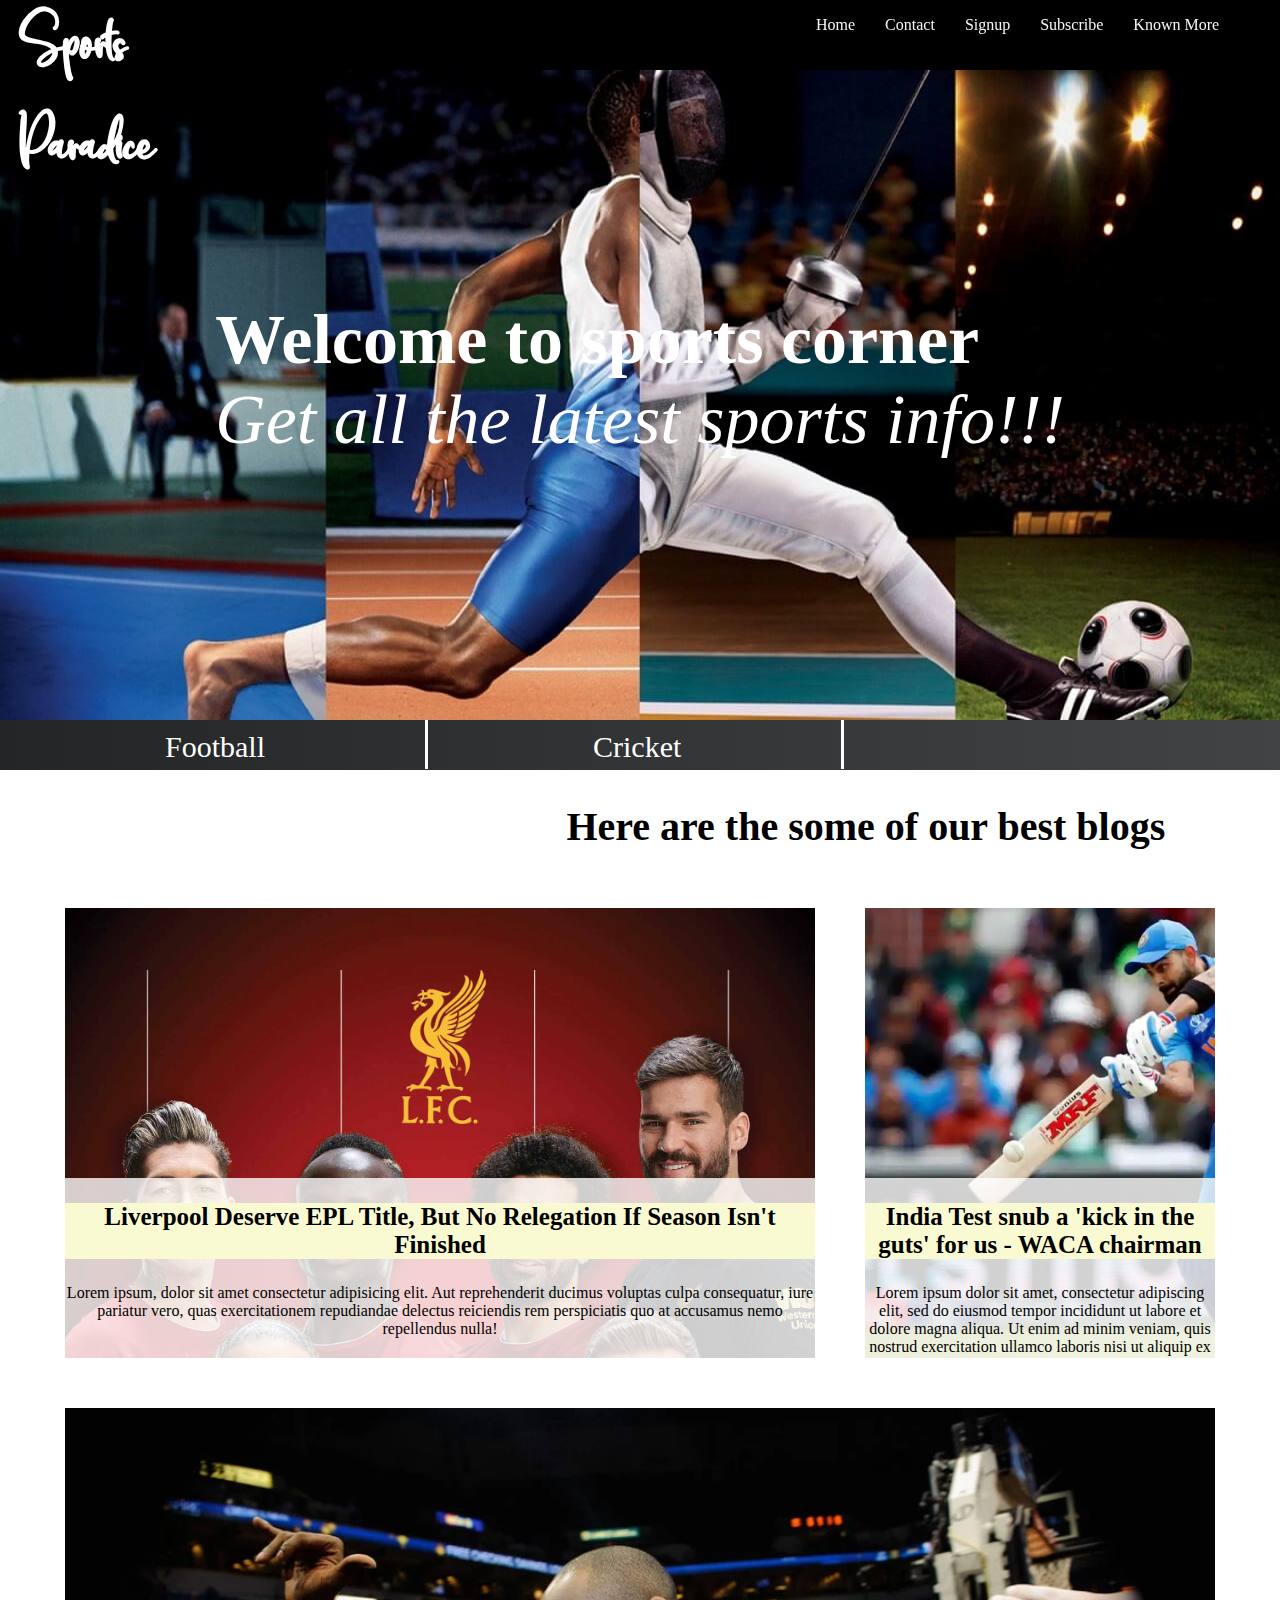
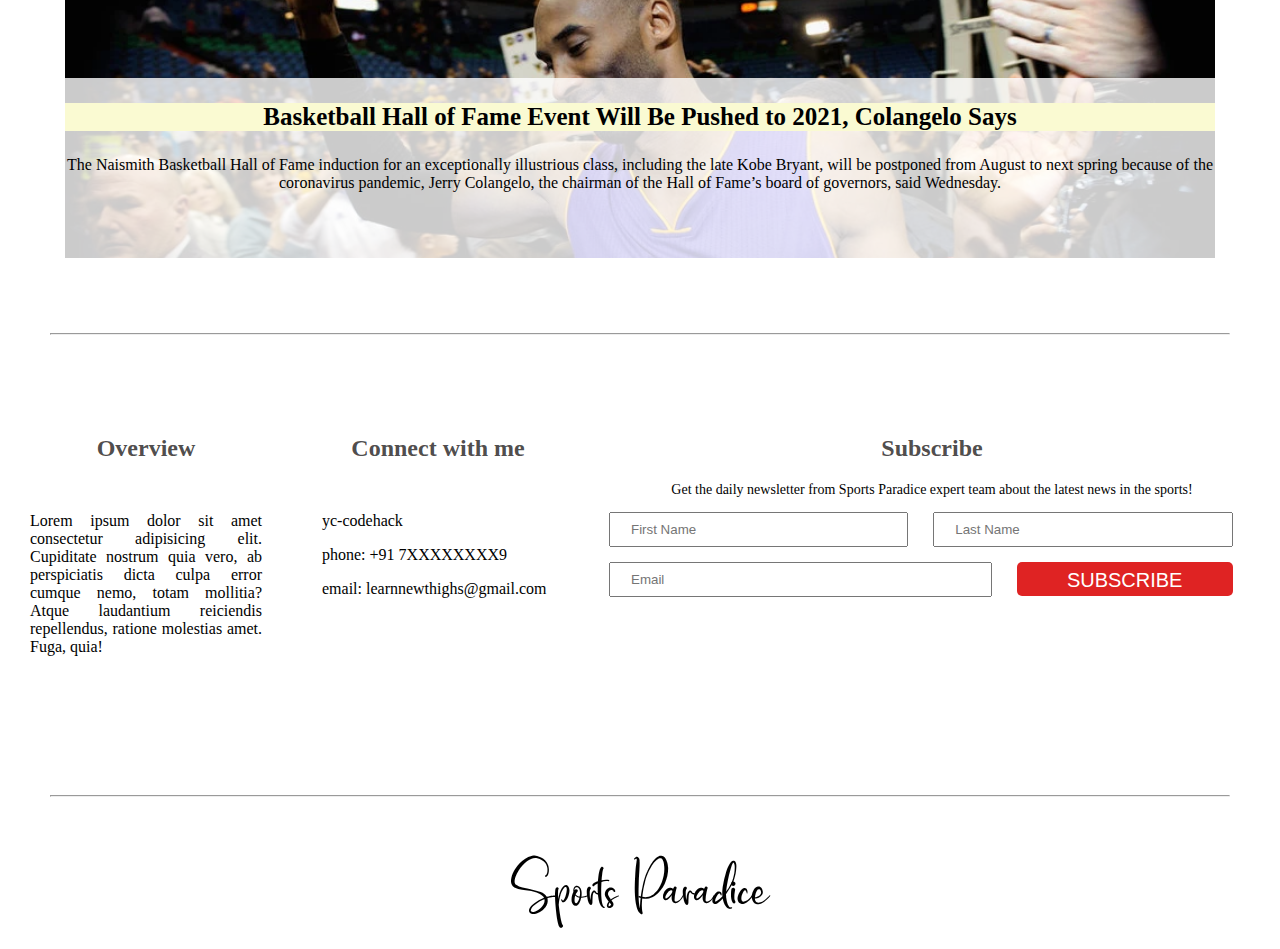
<file: website/sports_blog/index.html>
<!DOCTYPE html>
<html dir="ltr" lang="en">
    
    <head>
        <meta charset="UTF-8"> <!-- UTF-8 is a human readable standard-->
        <meta name="viewport" content="width=device-width, initial-scale=1.0">
        <link rel="stylesheet" type="text/css" href="./CSS/style1.css">
        <title>Sports</title>
    </head>
    
    <body>
        <!--This section contain text-->
        <header>
            <nav>
                <div id="logo">
                    <h3>
                        <a href="./index.html" target="_self">Sports Paradice</a>
                    </h3>
                </div>       
            
                <!-- This section contain links-->
            
                <div id="nav-links">
                    <ul id="main-nav-links">
                        <li>
                            <a href="./index.html" target="_self" class="main-link">Home</a>
                        </li>
                        <li>
                            <a href="#contact" target="_self" class="main-link">Contact</a>
                        </li>
                        <li>
                            <a href="./forms.html" target="_self" class="main-link">Signup</a>
                        </li>
                        <li>
                            <a href="#subscribe" target="_self" class="main-link">Subscribe</a>
                        </li>
                        <l1>
                            <a href="https://www.google.com" target="_blank" class="main-link">Known More</a>
                        </l1>
                    </ul>                   
                </div>    
            </nav=>
        </header>
        
        <div id="banner">
            <div id="intro">
                <h2>Welcome to sports corner</h2>
                <em>Get all the latest sports info!!!</em>
            </div>    
        </div>

        <div id="sec-nav">
            <a href="./football_bolg.html" target="_self" class="sec-link">
                <div class="sec-nav-links">
                    Football
                </div>
            </a>
            <a   href="./cricket_blog.html" target="_self" class="sec-link">
                <div class="sec-nav-links">
                    Cricket
                </div>
            </a>
            <a href="./basketball_blog.html" target="_self" class="sec-link">
                <div class="sec-nav-links" style="border: none;">
                    Basketball
                </div>
            </a>
        </div>


        <!-- Blogs Section-->
        <h2 id="main-heading"> Here are the some of our best blogs </h2>

        <main>
            <!-- Ordered list-->
            <ol id="index_ol">
                <li  id="blog-content-football">
                    <div class="blog-text">
                        <a href="https://www.outlookindia.com/website/story/sports-news-coronavirus-liverpool-deserve-epl-title-but-no-relegation-if-season-isnt-finished-brighton-owner/351031" target="_blank">
                        <h3>Liverpool Deserve EPL Title, But No Relegation If Season Isn't Finished</h3>
                        </a>
                        <p>Lorem ipsum, dolor sit amet consectetur adipisicing elit. Aut reprehenderit ducimus voluptas culpa consequatur, iure pariatur vero, quas exercitationem repudiandae delectus reiciendis rem perspiciatis quo at accusamus nemo repellendus nulla! 
                            <br>
                            <!-- <a href="./football_bolg.html" target="_self">Go to Football Blog...</a> -->
                        </p>
                    </div>
                </li>

                <li id="blog-content-cricket">
                    <div class="blog-text">
                        <a href="https://www.espncricinfo.com/story/_/id/29232998/india-test-snub-broken-promise,-says-waca-chief-executive-christina-matthews" target="_blank">
                        <h3>India Test snub a 'kick in the guts' for us - WACA chairman</h3>
                        </a>
                        <p>Lorem ipsum dolor sit amet, consectetur adipiscing elit, sed do eiusmod tempor incididunt ut labore et dolore magna aliqua. Ut enim ad minim veniam, quis nostrud exercitation ullamco laboris nisi ut aliquip ex ea commodo consequat. Duis aute irure dolor in reprehenderit in voluptate velit esse cillum dolore eu fugiat nulla pariatur. Excepteur sint occaecat cupidatat non proident, sunt in culpa qui officia deserunt mollit anim id est laborum 
                            <br>
                            <!-- <a href="./cricket_blog.html" target="_self">Go to Cricket Blog...</a> -->
                        </p>
                    </div>
                </li>

                <li id="blog-content-basketball">
                    <div class="blog-text">
                        <a href="https://www.nytimes.com/2020/05/27/sports/basketball/basketball-hall-of-fame-kobe-bryant-delay-coronavirus.html" target="_blank">
                        <h3>Basketball Hall of Fame Event Will Be Pushed to 2021, Colangelo Says</h3>
                        </a>
                        <p>The Naismith Basketball Hall of Fame induction for an exceptionally illustrious class, including the late Kobe Bryant, will be postponed from August to next spring because of the coronavirus pandemic, Jerry Colangelo, the chairman of the Hall of Fame’s board of governors, said Wednesday.</p>
                        <br>
                            <!-- <a href="./basketball_blog.html" target="_self">Go to Basketball Blog...</a> -->
                        </p>
                    </div>
                </li>
            </ol>
        </main>

        <hr style="margin: 50px;"> 

        <footer>
            <div id="about">
                <h2>Overview</h2>
                <p>
                    Lorem ipsum dolor sit amet consectetur adipisicing elit. Cupiditate nostrum quia vero, ab perspiciatis dicta culpa error cumque nemo, totam mollitia? Atque laudantium reiciendis repellendus, ratione molestias amet. Fuga, quia!
                </p>
            </div>

            <div id="contact">
                <h2>Connect with me</h2>
                <p>yc-codehack</p>
                <p>phone: +91 7XXXXXXXX9</p>
                <p>email: learnnewthighs@gmail.com</p>
            </div>
            

            <div id="subscribe">
                <h2>Subscribe</h2>
                <p>Get the daily newsletter from Sports Paradice expert team about the latest news in the sports!</p>
                <form id="sub-form">
                    <input type="text" id="sub-fname" name="sub-fname" placeholder="First Name" required>
                    <input type="text" id="sub-lname" name="sub-lname" placeholder="Last Name" required>
                    <input type="email" id="sub-email" name="sub-email" placeholder="Email" required>
                    <input type="submit" id="sub-submit" name="sub-submit" value="Subscribe">
                </form>
            </div>
        </footer>
        
        <hr style="margin: 50px;">
        <div id="logo-end">
            Sports Paradice
        </div>


    </body>
</html>
</file>
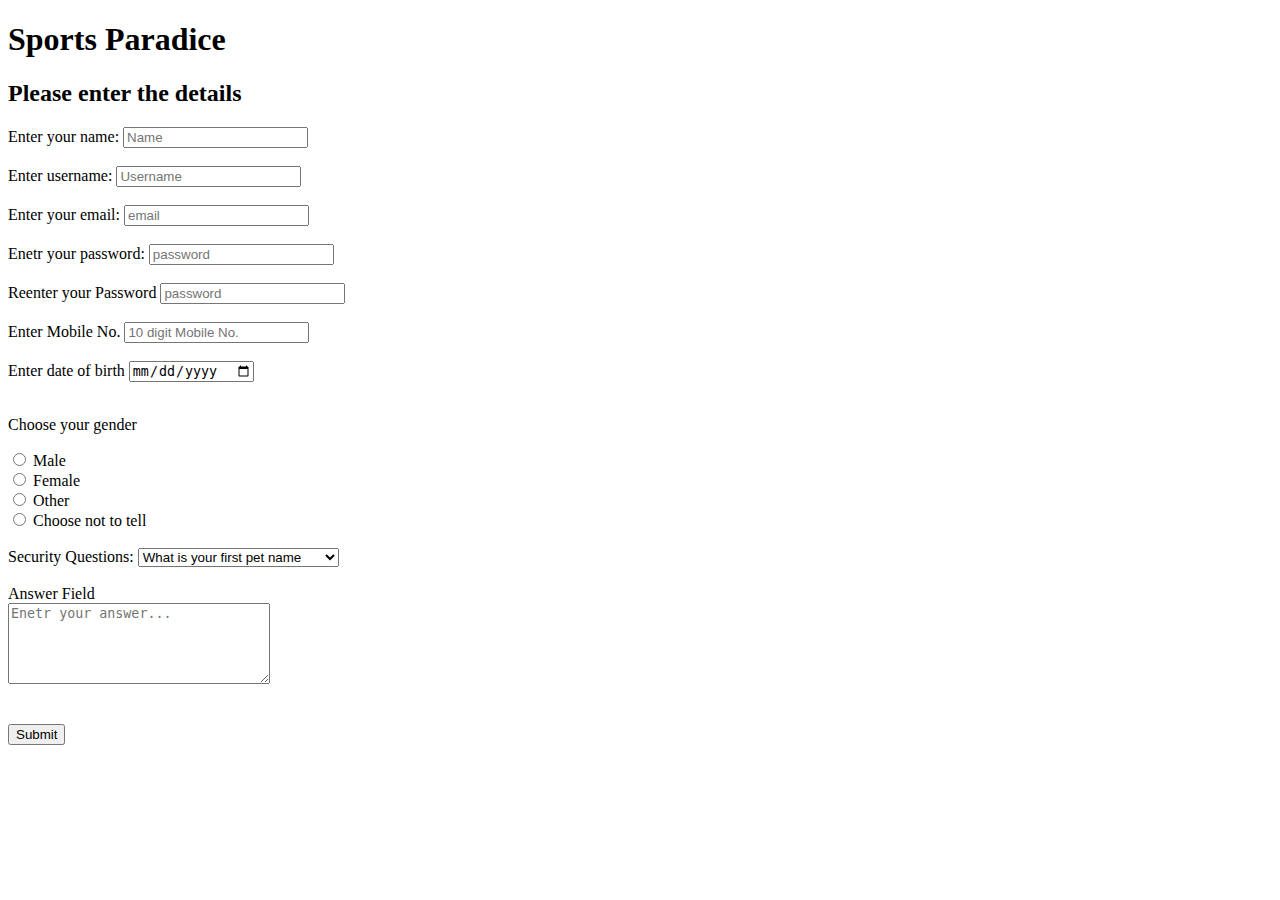
<file: forms.html>
<!DOCTYPE html>
<html lang="en">
<head>
    <meta charset="UTF-8">
    <meta name="viewport" content="width=device-width, initial-scale=1.0">
    <title>Webpage</title>
</head>
<body>
    <h1>Sports Paradice</h1>
    <h2>Please enter the details</h2>
    <!-- Form attributes - method & action -->
    <form action="./website/sports_blog/">
        
        <label for="name">Enter your name:</label>
        <input type="text" id="name" placeholder="Name" required>
        <br><br>

        <label for="username">Enter username:</label>
        <input type="text" id="username" placeholder="Username" required>
        <br><br>
        
        <label for="email">Enter your email:</label>
        <input type="email" id="email" placeholder="email" required>
        <br><br>
        
        <label for="password">Enetr your password:</label>
        <input type="password" id="password" placeholder="password" required>
        <br><br>
        
        <label for="confirm_passw">Reenter your Password</label>
        <input type="password" id="confirm_passw" placeholder="password" required>
        <br><br>
        
        <label for="phone_no">Enter Mobile No.</label>
        <input type="number" id="phone_no" placeholder="10 digit Mobile No." required>
        <br><br>

        <label for="dob">Enter date of birth</label>
        <input type="date" id="dob" name="dob" required>
        <br><br>
        
        <p>Choose your gender</p>
        <input type="radio" id="male" name="gender" value="male">
        <label for="male" >Male</label>
        <br>
        <input type="radio" id="female" name="gender" value="female">
        <label for="female" >Female</label>
        <br>
        <input type="radio" id="other" name="gender" value="other">
        <label for="other" >Other</label>
        <br>
        <input type="radio" id="NA" name="gender" value="NA">
        <label for="NA" >Choose not to tell</label>
        <br><br>


        <!-- <p>Select your age group.</p>
        <input type="radio" id="age" name="age" value="0-18">
        <label for="age">0-18</label>
        <br><br>
        <input type="radio" id="age" name="age" value="19-30">
        <label for="age">19-30</label>  
        <input type="radio" id="age" name="age" value="31+">
        <label for="age">31+</label>-->

        <label>Security Questions:</label>
        <select>
            <option value="answer1">What is your first pet name</option>
            <option value="answer2">What is your hometown</option>
            <option value="answer3">What is your first school name</option>
        </select>
        <br><br>
        <label for="answer">Answer Field</label>
        <br>
        <textarea id="answer" rows="5" cols="30" placeholder="Enetr your answer..." required></textarea>
        <br><br>

        <br>
        <input type="submit" value="Submit" >
    </form>
</body>
</html>
</file>
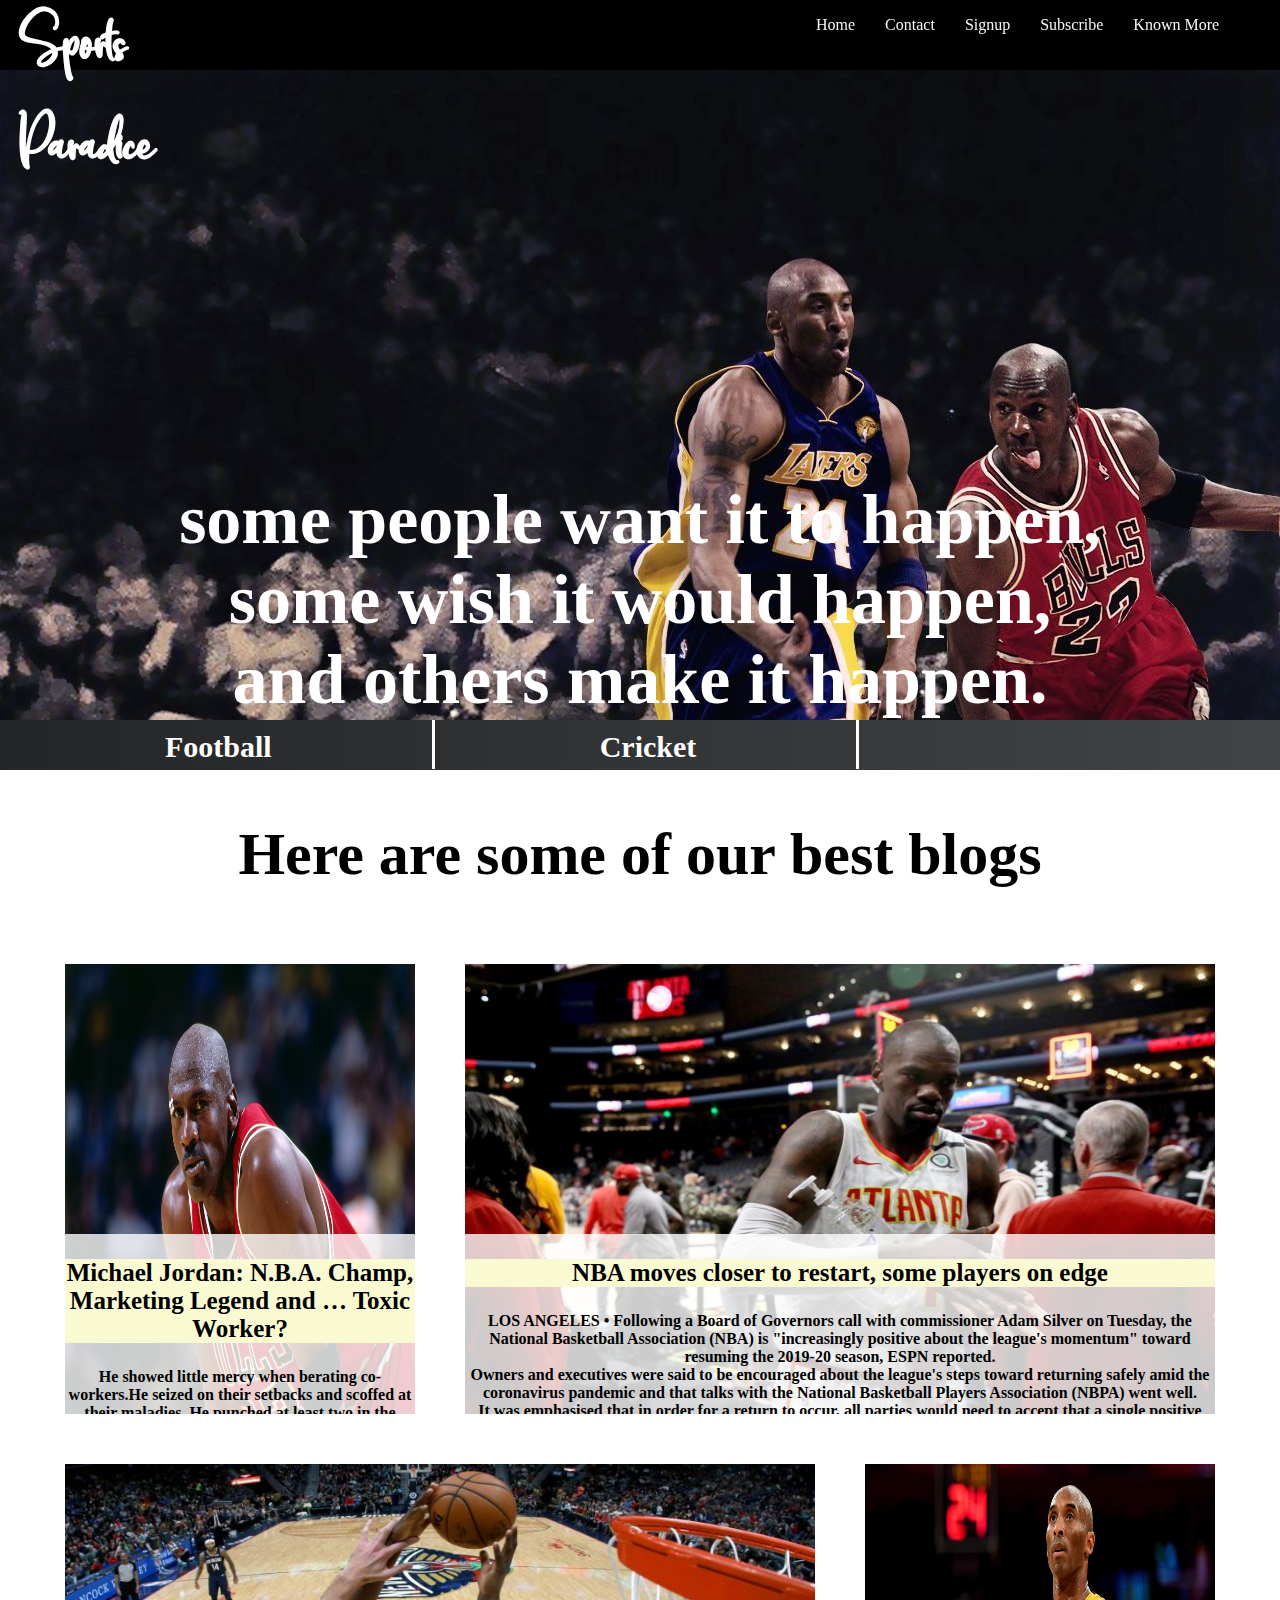
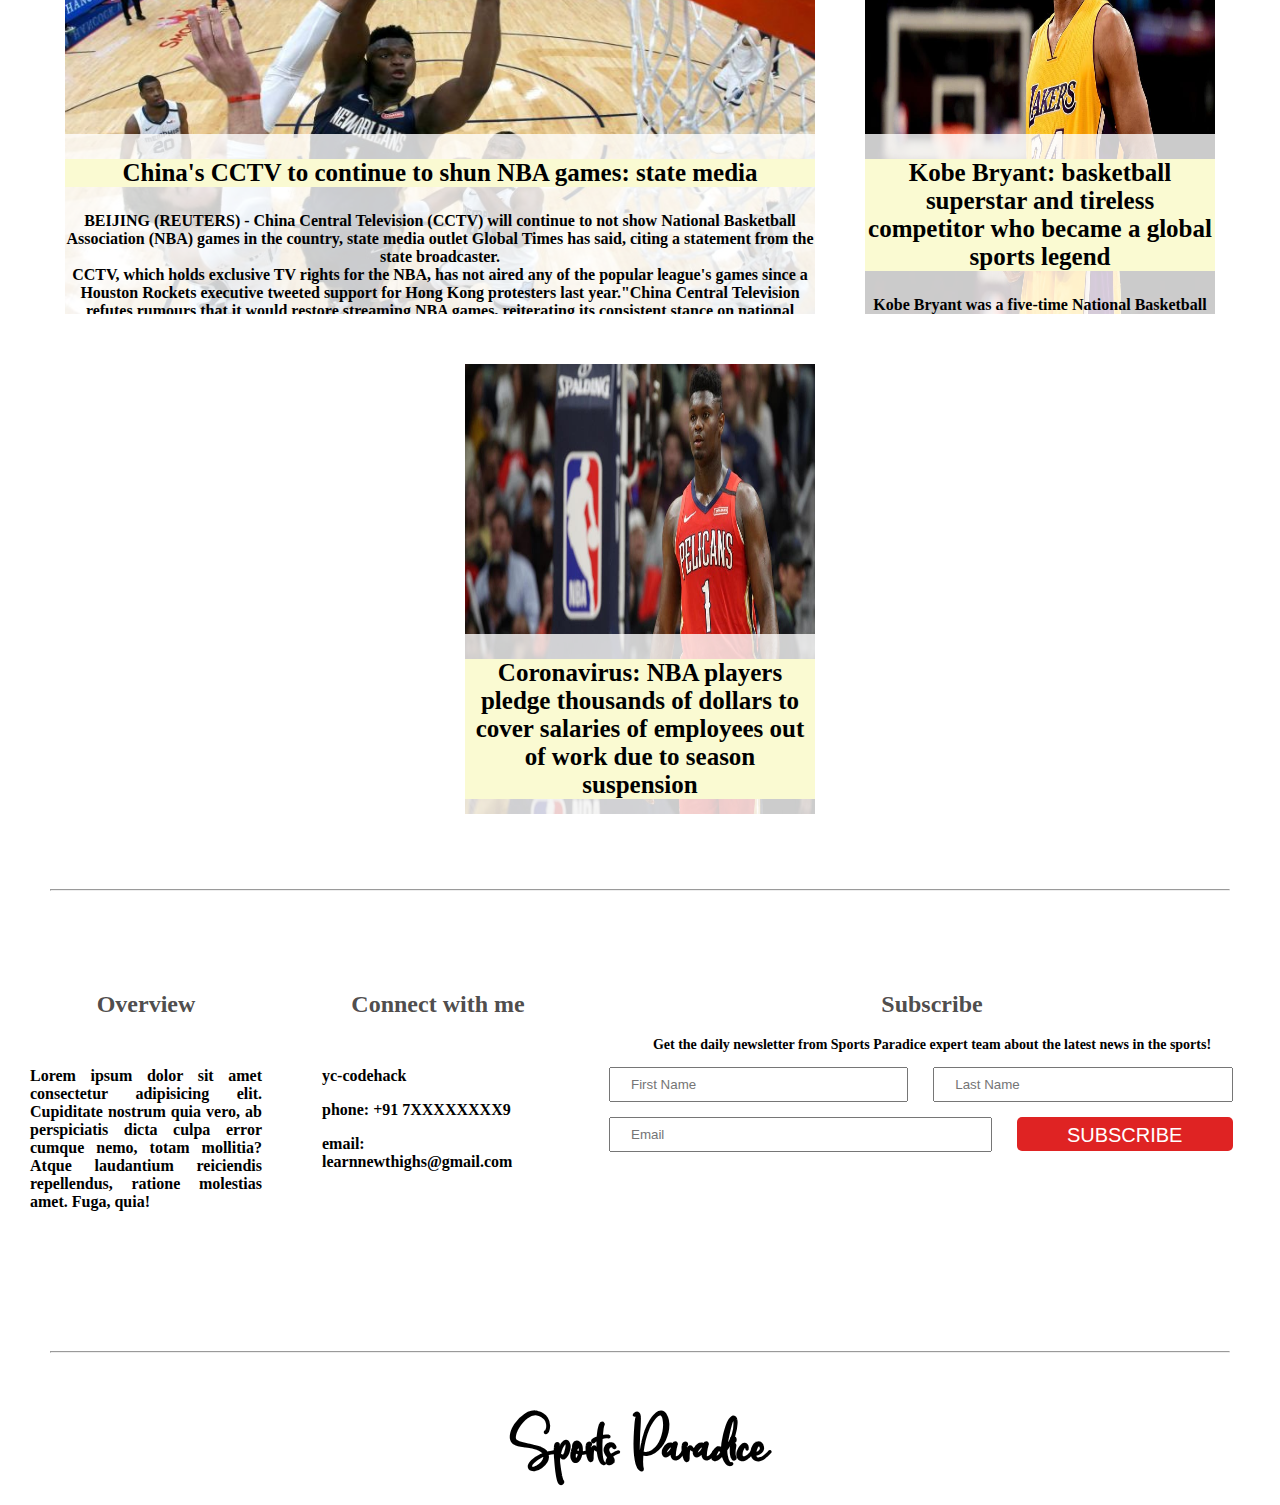
<file: website/sports_blog/basketball_blog.html>
<!DOCTYPE html>
<html dir="ltr" lang="en">
<head>
    <meta charset="UTF-8">
    <meta name="viewport" content="width=device-width, initial-scale=1.0">
    <link rel="stylesheet" type="text/css" href="./CSS/style1.css">
    <title>Basketball</title>
</head>
<body>
    
    <!--This section contain headlines-->
    <header id="head">
        <nav>
            <div id="logo">
                <h3>
                    <a href="./index.html" target="_self">Sports Paradice</a>
                </h3>
            </div>       
        
            <!-- This section contain links-->
        
            <div id="nav-links">
                <ul id="main-nav-links">
                    <li>
                        <a href="./index.html" target="_self" class="main-link">Home</a>
                    </li>
                    <li>
                        <a href="#contact" target="_self" class="main-link">Contact</a>
                    </li>
                    <li>
                        <a href="./forms.html" target="_self" class="main-link">Signup</a>
                    </li>
                    <li>
                        <a href="#subscribe" target="_self" class="main-link">Subscribe</a>
                    </li>
                    <l1>
                        <a href="https://www.google.com" target="_blank" class="main-link">Known More</a>
                    </l1>
                </ul>                   
            </div>    
        </nav=>
    </header>
    
    
    <!--Banner section-->
    <div id="banner-basketball">
        <div id="intro">
            <b>some people<b>
            <b>want it<b>
            <b>to happen,<b><br>
            <b>some wish<b>
            <b>it would</b>
            <b>happen,</b><br>
            <b>and others</b>
            <b>make it</b>
            <b>happen.</b><br>    
        </div>    
    </div>

    <div id="sec-nav">
        <a href="./football_bolg.html" target="_self" class="sec-link">
            <div class="sec-nav-links">
                Football
            </div>
        </a>
        <a   href="./cricket_blog.html" target="_self" class="sec-link">
            <div class="sec-nav-links">
                Cricket
            </div>
        </a>
        <a href="./basketball_blog.html" target="_self" class="sec-link">
            <div class="sec-nav-links" style="border: none;">
                Basketball
            </div>
        </a>
    </div>

    <!-- Blog Section-->
    <div id="main-heading">
        <h2>Here are some of our best blogs</h2>
        
    </div>
 
    
    <main>
        <!--Ordered list-->
        <ol>
            <li id="blog-content-basketball-1">
                <div class="blog-text">
                    <h3><a href="https://www.nytimes.com/2020/05/16/business/michael-jordan-last-dance-toxic-worker.html" target="_blank" class="blog-link">Michael Jordan: N.B.A. Champ, Marketing Legend and … Toxic Worker?</a></h3>
                    <p> He showed little mercy when berating co-workers.He seized on their setbacks and scoffed at their maladies. He punched at least two in the head.
                        <br>
                        The office etiquette in question did not belong to a swashbuckling bond trader or adrenaline- addled bouncer. It belonged to Michael Jordan, a six-time National Basketball Association champion and pop-culture icon widely regarded as the game’s best player ever.
                        <br>
                        As Jordan himself said of his teammates in “The Last Dance,” the 10-part documentary about his career whose last two episodes will be shown Sunday night: 
                        <br>
                        “I’m going to ridicule you until you get on the same level as me. And if you don’t get on the same level, then it’s going to be hell for you.”
                        <br>
                        More than 15 years after Jordan retired from professional basketball — for the third time — the mix of power and grace he displayed on the court remains a breathless.
                    </p>
                </div>
            </li>
            <li id="blog-content-basketball-2">
                <div class="blog-text">
                    <h3><a href="https://www.straitstimes.com/sport/basketball/nba-moves-closer-to-restart-some-players-on-edge" target="_blank" class="blog-link">NBA moves closer to restart, some players on edge</a></h3>
                    <p> <b>LOS ANGELES •</b> Following a Board of Governors call with commissioner Adam Silver on Tuesday, the National Basketball Association (NBA) is "increasingly positive about the league's momentum" toward resuming the 2019-20 season, ESPN reported.
                        <br>
                        Owners and executives were said to be encouraged about the league's steps toward returning safely amid the coronavirus pandemic and that talks with the National Basketball Players Association (NBPA) went well.
                        <br>
                        It was emphasised that in order for a return to occur, all parties would need to accept that a single positive test for Covid-19 would not derail the season.Silver reportedly said if a positive test would "shut us down, we probably should not go down this path".
                    </p>
                </div>
            </li>
            <li id="blog-content-basketball-3">
                <div class="blog-text">
                    <h3><a href="https://www.reuters.com/article/us-china-basketball-nba-cctv/chinas-cctv-to-continue-to-shun-nba-games-state-media-idUSKBN22O32H">China's CCTV to continue to shun NBA games: state media</a></h3>
                    <p> <b>BEIJING (REUTERS) -</b> China Central Television (CCTV) will continue to not show National Basketball Association (NBA) games in the country, state media outlet Global Times has said, citing a statement from the state broadcaster.
                        <br>
                        CCTV, which holds exclusive TV rights for the NBA, has not aired any of the popular league's games since a Houston Rockets executive tweeted support for Hong Kong protesters last year."China Central Television refutes rumours that it would restore streaming NBA games, reiterating its consistent stance on national sovereignty," the Global Times said on Twitter.
                        <br>
                        Rockets general manager Daryl Morey had tweeted in support of the protests in Hong Kong, a Chinese-ruled city embroiled in a political crisis due to months of anti-government protests stemming from a controversial extradition Bill.
                    </p>
                </div>
            </li>
            <li id="blog-content-basketball-4">
                <div class="blog-text">
                    <h3><a href="https://www.independent.co.uk/news/obituaries/kobe-bryant-death-age-cause-helicopter-crash-daughter-gianna-basketball-los-angeles-lakers-a9304426.html" target="_blank" class="blog-link">Kobe Bryant: basketball superstar and tireless competitor who became a global sports legend</a></h3>
                    <p> Kobe Bryant  was a five-time National Basketball Association champion who retired in 2016 before adding an Academy award to his considerable trophy case two years later. In sports and in life, Bryant, who has been killed in a helicopter crash the age of 41, was an individual whose tirelessness and competitive drive were as notable as his versatility and ambition.
                        <br>
                        Bryant was one of the smoothest and most dangerous shooters in a league previously dominated by Jordan, Earvin “Magic” Johnson and Larry Bird. When those players retired or their talents faded, Bryant took up their mantle. The 6ft 6in shooting guard was named to the NBA‘s all-star team in 18 of his 20 seasons, all with the Lakers, and he twice led the league in scoring. He scored 81 points during a game in 2006, the second-highest total in a game in league history.
                    </p>
                </div>
            </li>
            <li id="blog-content-basketball-5">
                <div class="blog-text">
                    <h3><a href="https://www.independent.co.uk/sport/us-sport/nba-coronavirus-donations-employees-suspension-salaries-zion-williamson-blake-griffin-a9402231.html" target="_blank" class="blog-link">Coronavirus: NBA players pledge thousands of dollars to cover salaries of employees out of work due to season suspension</a></h3>
                    <p> NBAplayers are pledging to pay the salaries of employees working at sports stadiums after the basketball league announced it would be suspending the season for at least 30 days amid the coronavirus outbreak.
                        <br>
                        On Friday, New Orleans Pelicans forward Zion Williamson became the latest NBA star to announce he would be donating thousands of dollars to cover the hourly wages of employees.
                        <br>
                        “The people of New Orleans have been incredibly welcoming and supportive since I was drafted by the Pels last June, and some of the most special people I have met are those who work at smoothie King Centre,”
                    </p>
                </div>
            </li>
        </ol>
    </main>

    <hr style="margin: 50px;">

    <footer>
        <div id="about">
            <h2>Overview</h2>
            <p>
                Lorem ipsum dolor sit amet consectetur adipisicing elit. Cupiditate nostrum quia vero, ab perspiciatis dicta culpa error cumque nemo, totam mollitia? Atque laudantium reiciendis repellendus, ratione molestias amet. Fuga, quia!
            </p>
        </div>

        <div id="contact">
            <h2>Connect with me</h2>
            <p>yc-codehack</p>
            <p>phone: +91 7XXXXXXXX9</p>
            <p>email: learnnewthighs@gmail.com</p>
        </div>
        

        <div id="subscribe">
            <h2>Subscribe</h2>
            <p>Get the daily newsletter from Sports Paradice expert team about the latest news in the sports!</p>
            <form id="sub-form">
                <input type="text" id="sub-fname" name="sub-fname" placeholder="First Name" required>
                <input type="text" id="sub-lname" name="sub-lname" placeholder="Last Name" required>
                <input type="email" id="sub-email" name="sub-email" placeholder="Email" required>
                <input type="submit" id="sub-submit" name="sub-submit" value="Subscribe">
            </form>
        </div>
    </footer>

    <hr style="margin: 50px;">

    <div id="logo-end">
        Sports Paradice
    </div>



</body>
</html>
</file>
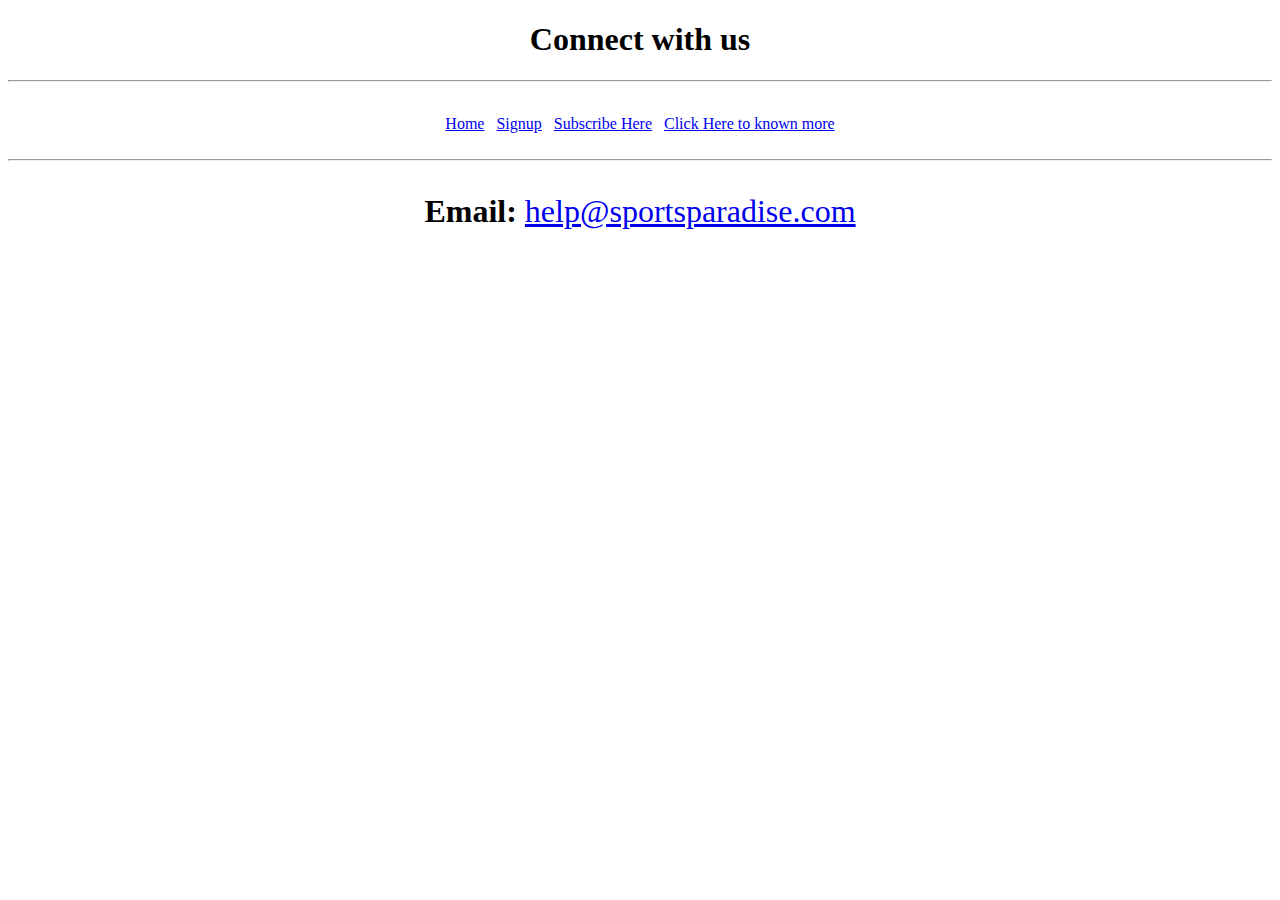
<file: website/sports_blog/contact.html>
<!DOCTYPE html>
<html dir="ltr" lang="en">
    
    <head>
        <meta charset="UTF-8"> <!-- UTF-8 is a human readable standard-->
        <meta name="viewport" content="width=device-width, initial-scale=1.0">
        <title>Contact Page</title>
    </head>

    <body>
        <header style="text-align: center;">
            <h1>Connect with us</h1>
        </header>
        <hr>
        <nav style="text-align: center; padding-top: 2%;"> 
            <a href="./index.html">Home</a>
            &nbsp;
            <a href="./forms.html" target="_self">Signup</a>
            &nbsp;
            <a href="./subscription/subcribe.html" target="_self">Subscribe Here</a>
            &nbsp;
            <a href="https://www.google.com" target="_blank">Click Here to known more</a>
            <br><br>
            <hr>
        </nav>
        <main style="text-align: center;">
            <p style="font-size: xx-large;">
                <b>Email:</b>
                <a href="https://gmail.com/" target="_blank">help@sportsparadise.com</a>
            </p>    
        </main>
    </body>
</html>
</file>
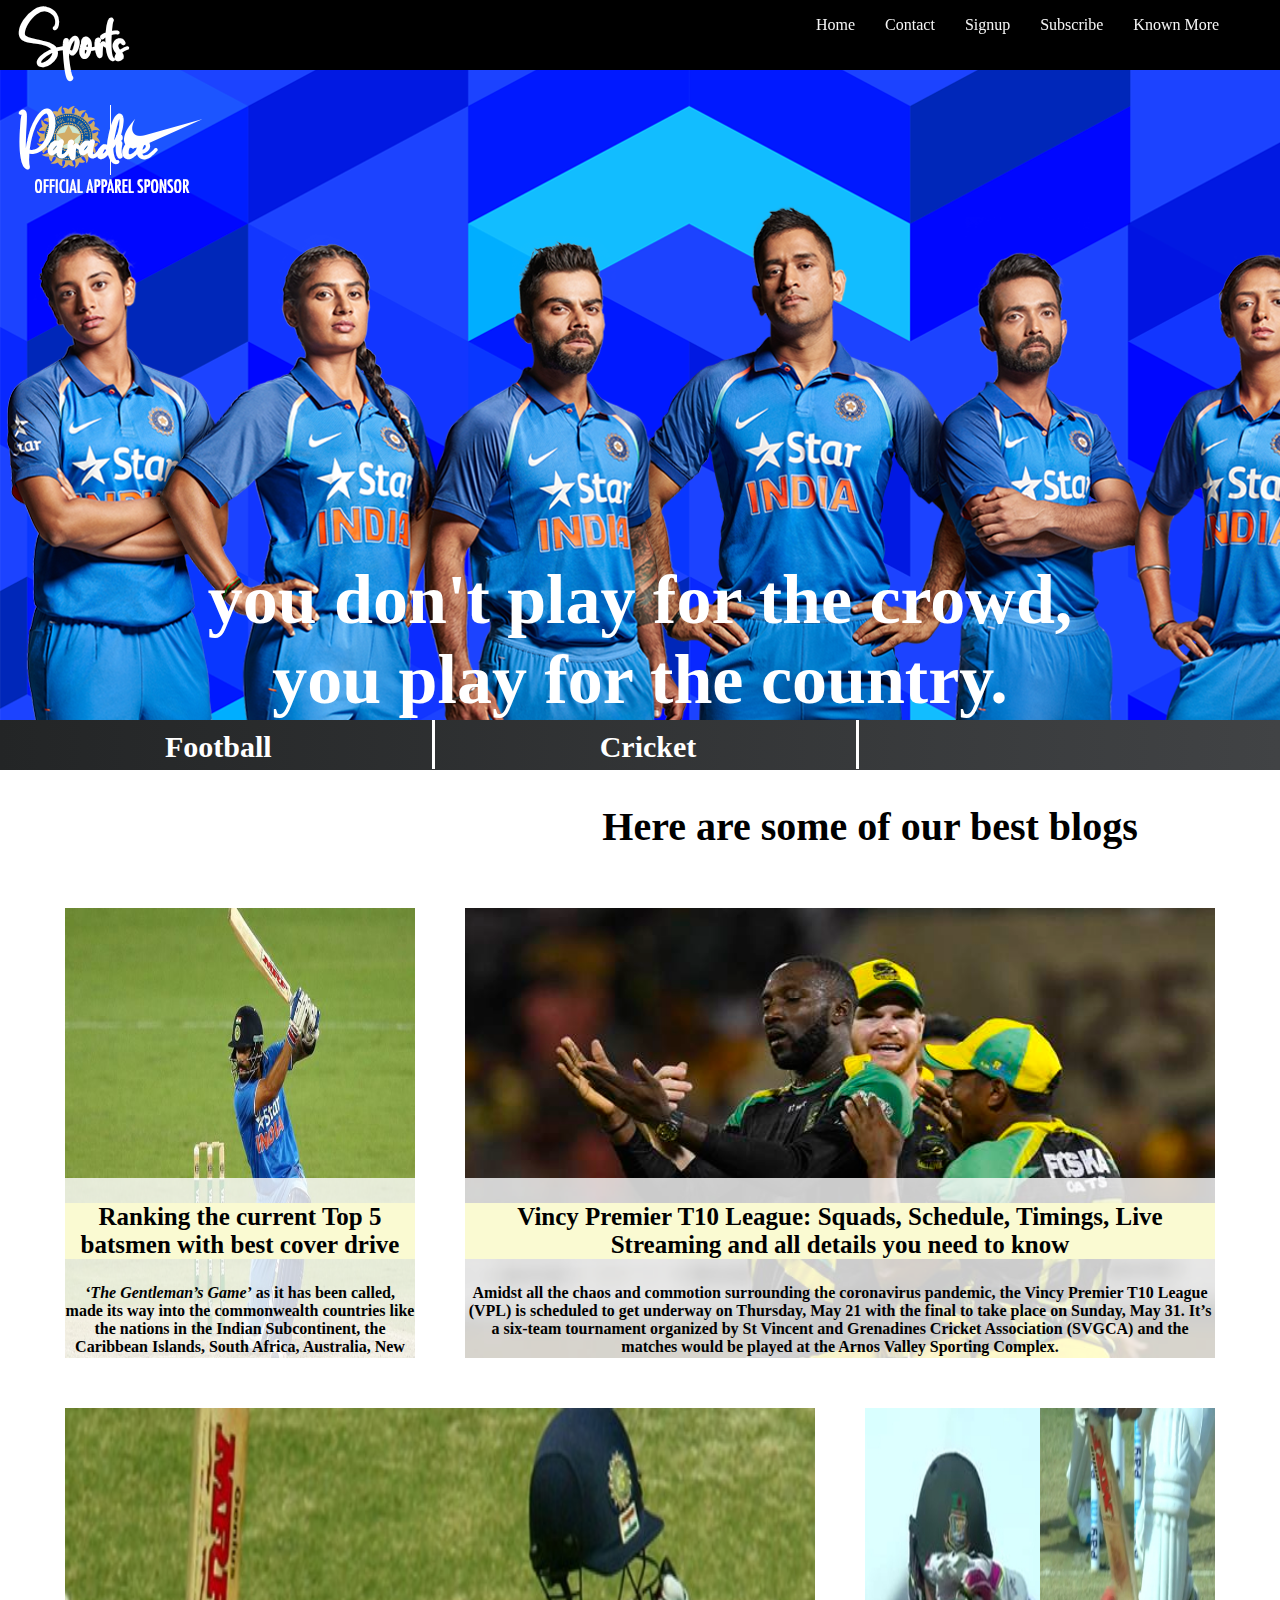
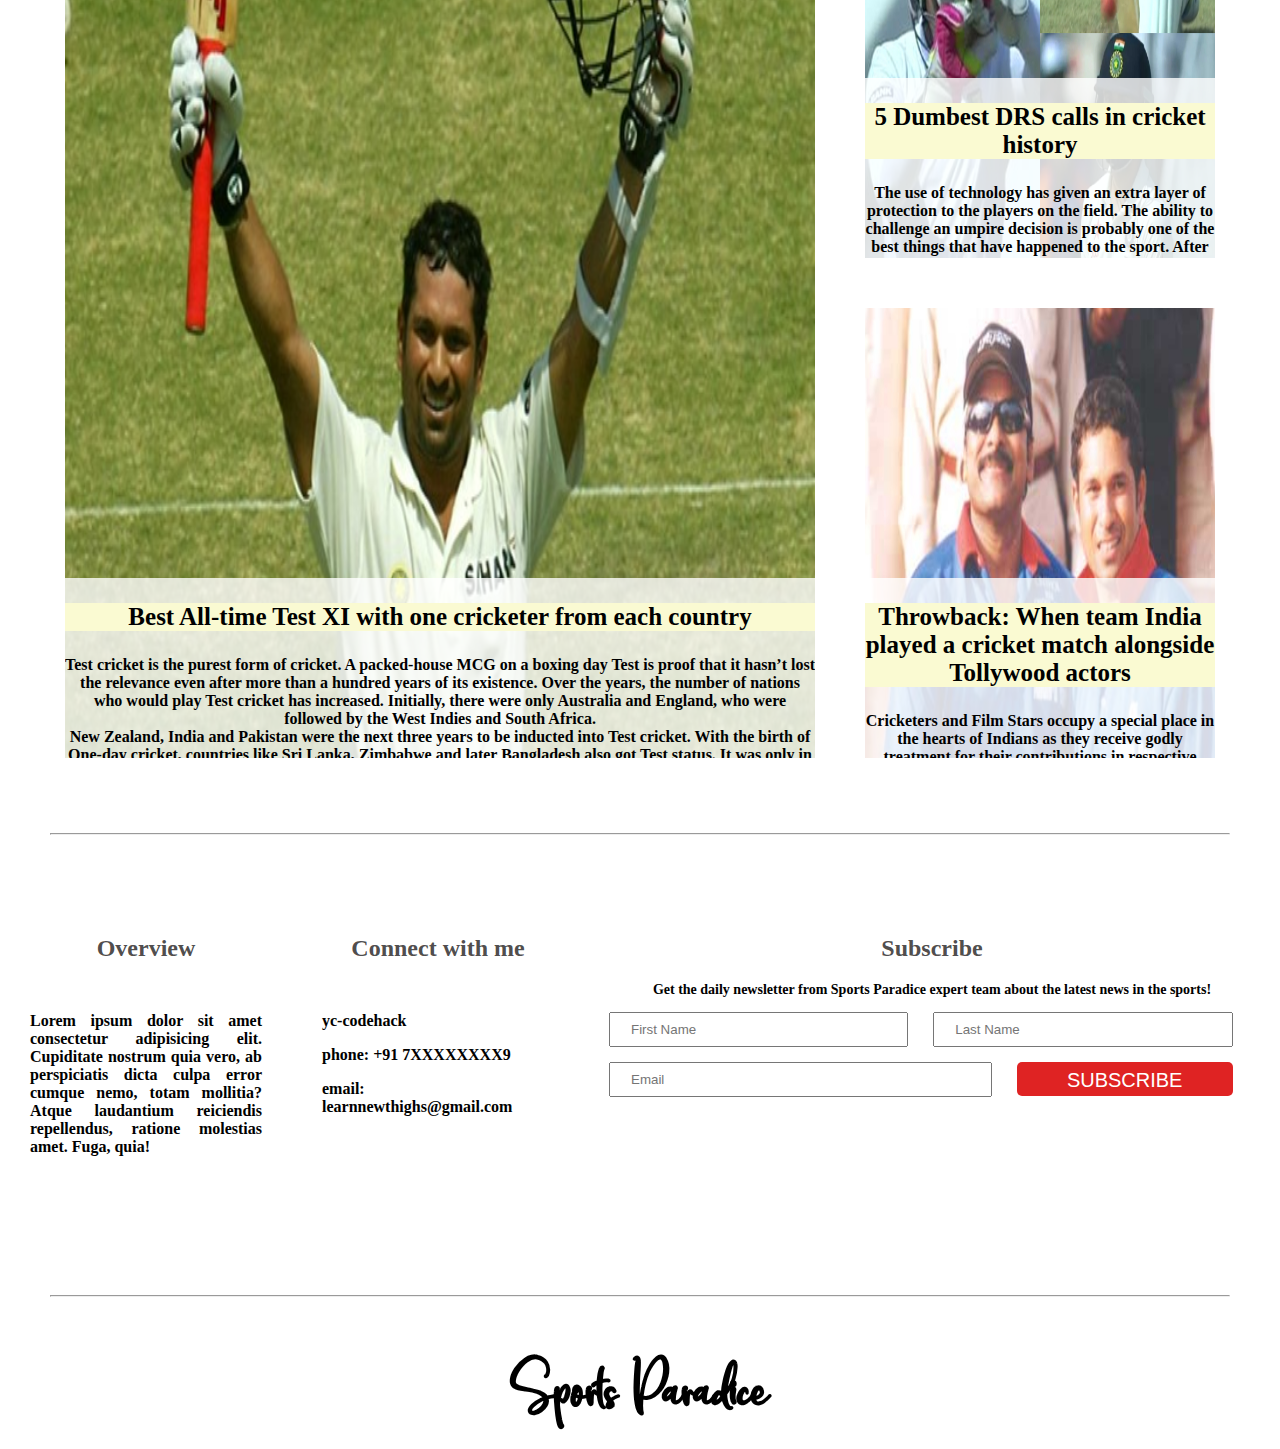
<file: website/sports_blog/cricket_blog.html>
<!DOCTYPE html>
<html dir="ltr" lang="en">
<head>
    <meta charset="UTF-8">
    <meta name="viewport" content="width=device-width, initial-scale=1.0">
    <link rel="stylesheet" type="text/css" href="./CSS/style1.css">
    <title>Cricket</title>
</head>
<body>
    
    <!--This section contain headlines-->
    <header>
        <nav>
            <div id="logo">
                <h3>
                    <a href="./index.html" target="_self">Sports Paradice</a>
                </h3>
            </div>       
        
            <!-- This section contain links-->
        
            <div id="nav-links">
                <ul id="main-nav-links">
                    <li>
                        <a href="./index.html" target="_self" class="main-link">Home</a>
                    </li>
                    <li>
                        <a href="#contact" target="_self" class="main-link">Contact</a>
                    </li>
                    <li>
                        <a href="./forms.html" target="_self" class="main-link">Signup</a>
                    </li>
                    <li>
                        <a href="#subscribe" target="_self" class="main-link">Subscribe</a>
                    </li>
                    <l1>
                        <a href="https://www.google.com" target="_blank" class="main-link">Known More</a>
                    </l1>
                </ul>                   
            </div>    
        </nav=>
    </header>
    
    <div id="banner-cricket">
        <div id="intro">
            <b>you don't play for the crowd,<b><br>
            <b>you play for the country.<b><br>
        </div>    
    </div>

    <div id="sec-nav">
        <a href="./football_bolg.html" target="_self" class="sec-link">
            <div class="sec-nav-links">
                Football
            </div>
        </a>
        <a   href="./cricket_blog.html" target="_self" class="sec-link">
            <div class="sec-nav-links">
                Cricket
            </div>
        </a>
        <a href="./basketball_blog.html" target="_self" class="sec-link">
            <div class="sec-nav-links" style="border: none;">
                Basketball
            </div>
        </a>
    </div>

    <!-- Blog Section-->
    <h2 id="main-heading">Here are some of our best blogs</h2>
   <main>
        <!--Ordered list-->
        <ol>
            <li id="blog-content-cricket-1">
                <div class="blog-text">
                    <h3><a href="https://www.crictracker.com/ranking-the-current-top-5-batsmen-with-best-cover-drive/" target="_blank" class="blog-link">Ranking the current Top 5 batsmen with best cover drive</a></h3>
                    <p> <!-- Get the text after blockquote in the same line-->
                        <i>‘The Gentleman’s Game’</i> as it has been called, made its way into the commonwealth countries like the nations in the Indian Subcontinent, the Caribbean Islands, South Africa, Australia, New Zealand and many other countries. As a game requiring strict adherence to some rules, it pictured quite a contrast with the sport of baseball, a game requiring a similar skill set.
                        <br>
                        One of the important things which separate the game of cricket apart from baseball is the variety of shots being played in cricket. The cover drives, straight drive, pull shot, on-drive and square-cut are just a few in the wide arsenal of cricketing shots. Playing each cricketing shot requires a lot of determination, practice and perseverance on the part of the batsman.
                    </p>
                </div>
            </li>
            <li id="blog-content-cricket-2"> 
                <div class="blog-text">
                    <h3><a href="https://www.crictracker.com/vincy-premier-t10-league-squads-schedule-timings-live-streaming-and-all-details-you-need-to-know/" target="_blank" class="blog-link">Vincy Premier T10 League: Squads, Schedule, Timings, Live Streaming and all details you need to know</a></h3>
                    <p> Amidst all the chaos and commotion surrounding the coronavirus pandemic, the Vincy Premier T10 League (VPL) is scheduled to get underway on Thursday, May 21 with the final to take place on Sunday, May 31. It’s a six-team tournament organized by St Vincent and Grenadines Cricket Association (SVGCA) and the matches would be played at the Arnos Valley Sporting Complex.
                        <br>
                        72 players were drafted in and the teams were named after the tourist spots in St. Vincent and the Grenadines. Since the COVID-19 halted cricket, it will be for the first time when international cricketers will be in action. Kesrick Williams, Sunil Ambris and Obed McCoy will be plying their trade. Keron Cottoy, who was a part of St Kitts and Nevis Patriots in CPL 2019, is also a part of the event.
                    </p>
                </div>
            </li>
            <li id="blog-content-cricket-3">
                <div class="blog-text">
                    <h3><a href="https://www.crictracker.com/best-all-time-test-xi-with-one-cricketer-from-each-country/" target="_blank" class="blog-link">Best All-time Test XI with one cricketer from each country</a></h3>
                    <p> Test cricket is the purest form of cricket. A packed-house MCG on a boxing day Test is proof that it hasn’t lost the relevance even after more than a hundred years of its existence. Over the years, the number of nations who would play Test cricket has increased. Initially, there were only Australia and England, who were followed by the West Indies and South Africa.
                        <br>
                        New Zealand, India and Pakistan were the next three years to be inducted into Test cricket. With the birth of One-day cricket, countries like Sri Lanka, Zimbabwe and later Bangladesh also got Test status. It was only in 2018, that Afghanistan and Ireland made their Test debuts making the 12-nation structure followed in Test cricket since. At Crictracker, we came up with a unique all-time Test XI with one cricketer from each country.
                    </p>
                </div>
            </li>
            <li id="blog-content-cricket-4">
                <div class="blog-text">
                    <h3><a href="https://www.crictracker.com/5-dumbest-drs-calls-in-cricket-history/" target="_blank" class="blog-link">5 Dumbest DRS calls in cricket history</a></h3>
                    <p> The use of technology has given an extra layer of protection to the players on the field. The ability to challenge an umpire decision is probably one of the best things that have happened to the sport. After years of players criticising umpires for adjudging them out wrongly, the Decision Review System or DRS has opened up a platform where players can actually check if they are not satisfied with the decision from the umpire.
                        <br>
                        However, players have not always been able to use DRS properly. It is quite difficult for a player to discuss it with their teammates properly within 15 seconds and then go for the review. This has sometimes created a situation where the players have asked for a very stupid review.
                        </p>
                </div>
            </li>
            <li id="blog-content-cricket-5">
                <div class="blog-text">
                    <h3><a href="https://www.crictracker.com/throwback-when-team-india-played-a-cricket-match-alongside-tollywood-actors/" target="_blank" class="blog-link">Throwback: When team India played a cricket match alongside Tollywood actors</a></h3>
                    <p> Cricketers and Film Stars occupy a special place in the hearts of Indians as they receive godly treatment for their contributions in respective fields. The celebrities came forward together on many occasions for a cause. One of the rarest of instances was recorded in September 2003 when the actors of the Telugu film industry (Tollywood) joined hands with the Indian cricket team for being part of a Celebrity Charity Cricket match.
                        <br>
                        Big names from the Indian team at that time played alongside top Telugu stars to raise funds to cricket in Andhra Pradesh. Indian didn’t have any International commitments after being part of the Bangladesh Tri-series in April. India played the tournament straight after they finished as the runners-up during the World Cup hosted by Africa. Earlier in February, a one-day tournament was held featuring Telugu actors which turned out to be a successful venture for broadcaster ‘MAA’ TV.
                    </p>
                </div>
            </li>
        </ol>
    </main>

    <hr style="margin: 50px;">

    <footer>
        <div id="about">
            <h2>Overview</h2>
            <p>
                Lorem ipsum dolor sit amet consectetur adipisicing elit. Cupiditate nostrum quia vero, ab perspiciatis dicta culpa error cumque nemo, totam mollitia? Atque laudantium reiciendis repellendus, ratione molestias amet. Fuga, quia!
            </p>
        </div>

        <div id="contact">
            <h2>Connect with me</h2>
            <p>yc-codehack</p>
            <p>phone: +91 7XXXXXXXX9</p>
            <p>email: learnnewthighs@gmail.com</p>
        </div>
        

        <div id="subscribe">
            <h2>Subscribe</h2>
            <p>Get the daily newsletter from Sports Paradice expert team about the latest news in the sports!</p>
            <form id="sub-form">
                <input type="text" id="sub-fname" name="sub-fname" placeholder="First Name" required>
                <input type="text" id="sub-lname" name="sub-lname" placeholder="Last Name" required>
                <input type="email" id="sub-email" name="sub-email" placeholder="Email" required>
                <input type="submit" id="sub-submit" name="sub-submit" value="Subscribe">
            </form>
        </div>
    </footer>

    <hr style="margin: 50px;">

    <div id="logo-end">
        Sports Paradice
    </div>

</body>
</html>
</file>
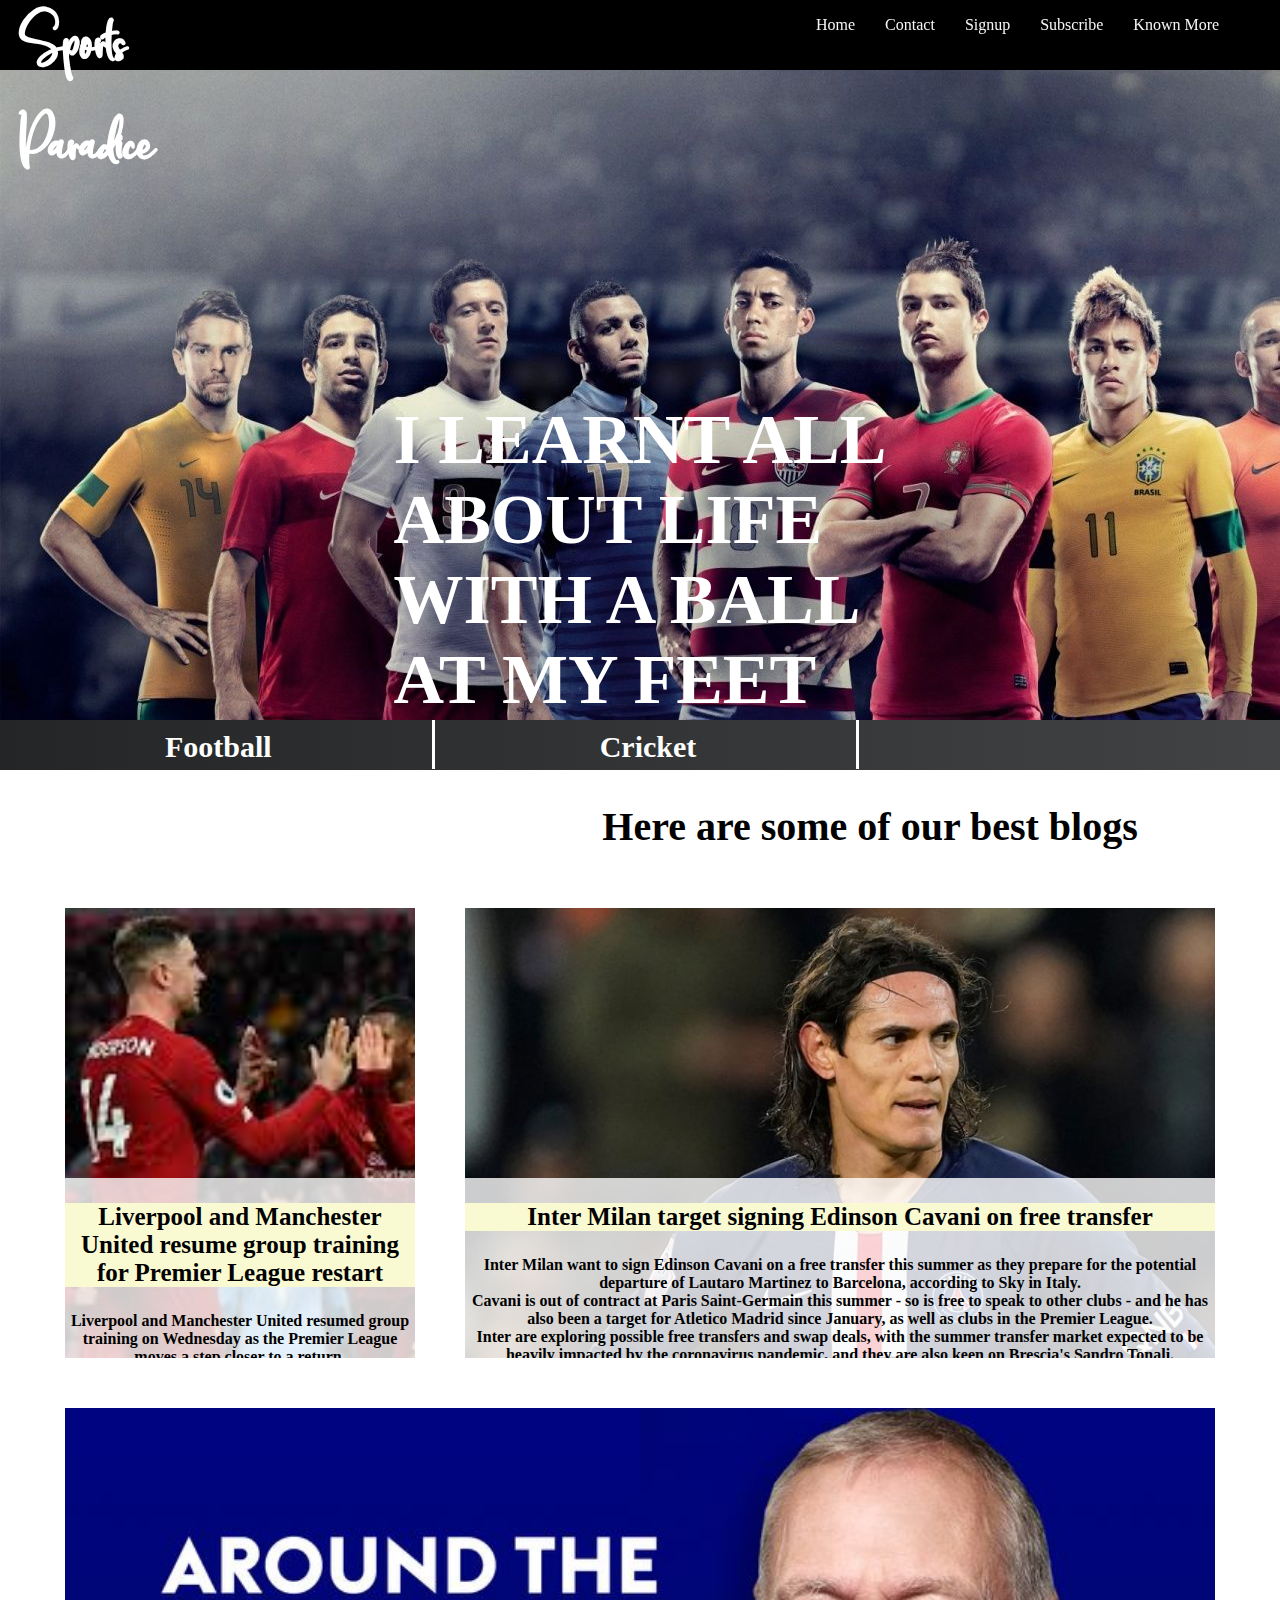
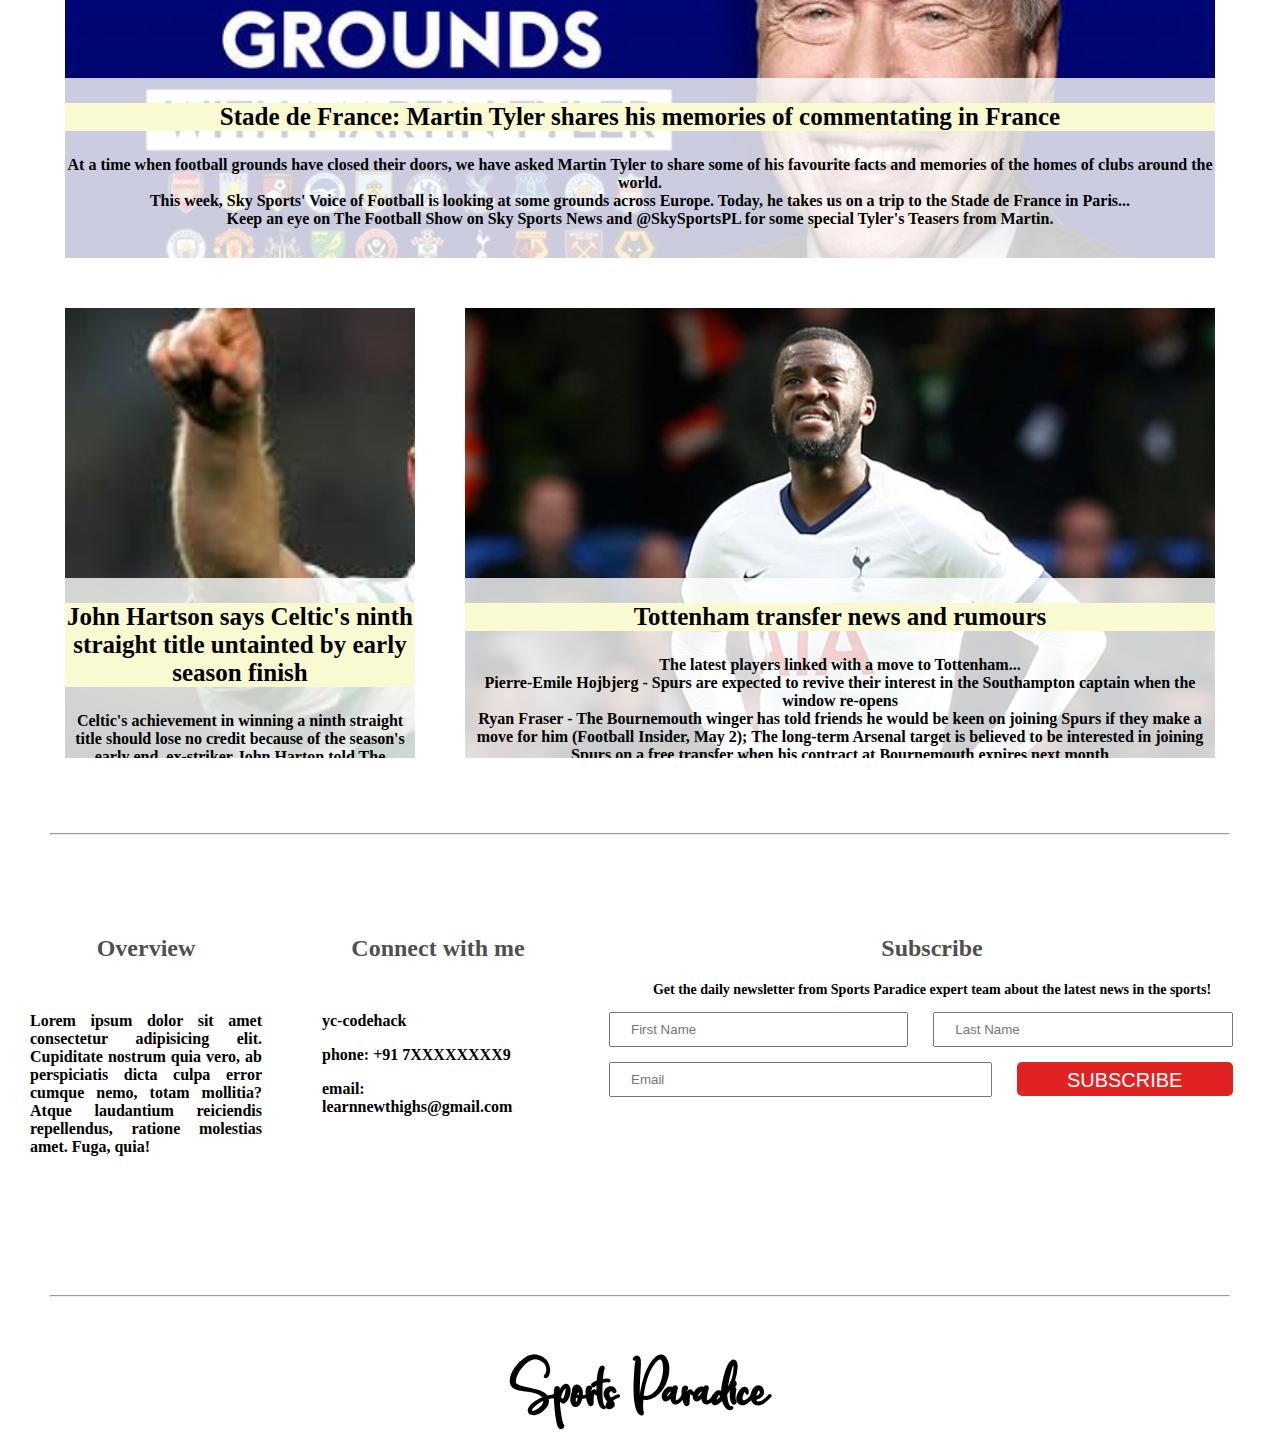
<file: website/sports_blog/football_bolg.html>
<!DOCTYPE html>
<html dir="ltr" lang="en">
<head>
    <meta charset="UTF-8">
    <meta name="viewport" content="width=device-width, initial-scale=1.0">
    <link rel="stylesheet" type="text/css" href="./CSS/style1.css">
    <title>Football</title>
</head>
<body>
    
    <!--This section contain headlines-->
    <header>
        <nav>
            <div id="logo">
                <h3>
                    <a href="./index.html" target="_self">Sports Paradice</a>
                </h3>
            </div>       
        
            <!-- This section contain links-->
        
            <div id="nav-links">
                <ul id="main-nav-links">
                    <li>
                        <a href="./index.html" target="_self" class="main-link">Home</a>
                    </li>
                    <li>
                        <a href="#contact" target="_self" class="main-link">Contact</a>
                    </li>
                    <li>
                        <a href="./forms.html" target="_self" class="main-link">Signup</a>
                    </li>
                    <li>
                        <a href="#subscribe" target="_self" class="main-link">Subscribe</a>
                    </li>
                    <l1>
                        <a href="https://www.google.com" target="_blank" class="main-link">Known More</a>
                    </l1>
                </ul>                   
            </div>    
        </nav=>
    </header>

    

    <!--Banner section-->
    <div id="banner-football">
        <div id="intro">
            <b>I LEARNT ALL<b><br>
            <b>ABOUT LIFE<b><br>
            <b>WITH A BALL<b><br>
            <b>AT MY FEET<b><br>
        </div>    
    </div>

    <div id="sec-nav">
        <a href="./football_bolg.html" target="_self" class="sec-link">
            <div class="sec-nav-links">
                Football
            </div>
        </a>
        <a   href="./cricket_blog.html" target="_self" class="sec-link">
            <div class="sec-nav-links">
                Cricket
            </div>
        </a>
        <a href="./basketball_blog.html" target="_self" class="sec-link">
            <div class="sec-nav-links" style="border: none;">
                Basketball
            </div>
        </a>
    </div>

    <!-- Blog Section-->
    <h2 id="main-heading">Here are some of our best blogs</h2>
   
    <main>     
        <!--Ordered list-->
        <ol>
            <li id="blog-content-football-1">
                <div class="blog-text">
                    <h3><a href="https://www.skysports.com/football/news/11661/11991390/liverpool-and-manchester-united-resume-group-training-for-premier-league-restart" target="_blank" class="blog-link">Liverpool and Manchester United resume group training for Premier League restart</a></h3>
                    <!-- <div class="blog-img">
                        <img src="./images/football/football_blog_1.jpg" alt="liverpool" width="25%" Align="left">
                    </div> -->
                    <p> Liverpool and Manchester United resumed group training on Wednesday as the Premier League moves a step closer to a return.
                        <br>
                        Premier League clubs were given the green light to begin 'phase one' training in small groups on Tuesday after testing revealed only six positive cases of coronavirus from 748 tests carried out on players and non-playing staff.
                        <br>
                        Chelsea, Newcastle and West Ham were among the clubs to return on Tuesday under strict social distancing measures, while Liverpool resumed group training at Melwood on Wednesday after manager Jurgen Klopp gave his backing to the Premier League's Project Restart.
                    </p>
                </div>
            </li>
            <li id="blog-content-football-2">
                <div class="blog-text">
                    <h3><a href="https://www.skysports.com/football/news/11860/11991583/inter-milan-target-signing-edinson-cavani-on-free-transfer" target="_blank" class="blog-link">Inter Milan target signing Edinson Cavani on free transfer</a></h3>
                    <!-- <div class="blog-img">
                        <img src="./images/football/football_blog_2.jpg" alt="Edinson Cavani" width="25%" Align="left">
                    </div> -->
                    <p> Inter Milan want to sign Edinson Cavani on a free transfer this summer as they prepare for the potential departure of Lautaro Martinez to Barcelona, according to Sky in Italy.
                        <br>
                        Cavani is out of contract at Paris Saint-Germain this summer - so is free to speak to other clubs - and he has also been a target for Atletico Madrid since January, as well as clubs in the Premier League.
                        <br>
                        Inter are exploring possible free transfers and swap deals, with the summer transfer market expected to be heavily impacted by the coronavirus pandemic, and they are also keen on Brescia's Sandro Tonali.                        
                    </p>
                </div>
            </li>
            <li id="blog-content-football-3">
                <div class="blog-text">
                    <h3><a href="https://www.skysports.com/football/news/11787/11991511/john-hartson-says-celtics-ninth-straight-title-untainted-by-early-season-finish" target="_blank" class="blog-link">John Hartson says Celtic's ninth straight title untainted by early season finish</a></h3>
                    <!-- <div class="blog-img">
                        <img src="./images/football/football_blog_3.jpg" alt="John Harton" width="25%" Align="left">
                    </div> -->
                    <p> Celtic's achievement in winning a ninth straight title should lose no credit because of the season's early end, ex-striker John Harton told The Football Show.
                        <br>
                        Hartson, who played 146 times for the Bhoys and scored 88 goals, paid tribute to the club's "wonderful achievement" in lifting a joint-record ninth consecutive top-flight league title.
                        <br>
                        Celtic were awarded the trophy after a meeting of SPFL clubs on Monday curtailed the season early, with the club holding a 13-point lead over nearest rivals Rangers - a far cry from the turn of the year when Steven Gerrard's side trailed by only two points with a game in hand.                        
                    </p>
                </div>
            </li>
            <li id="blog-content-football-4">
                <div class="blog-text">
                    <h3><a href="https://www.skysports.com/football/news/11675/11958309/tottenham-transfer-news-and-rumours" target="_blank" class="blog-link">Tottenham transfer news and rumours</a></h3>
                    <!-- <div class="blog-img">
                        <img src="./images/football/football_blog_4.jpg" alt="Tottenham" width="25%" Align="left">
                    </div> -->
                    <p> The latest players linked with a move to Tottenham...
                        <br>
                        <b>Pierre-Emile Hojbjerg -</b> Spurs are expected to revive their interest in the Southampton captain when the window re-opens 
                        <br>
                        <b>Ryan Fraser -</b> The Bournemouth winger has told friends he would be keen on joining Spurs if they make a move for him (Football Insider, May 2); The long-term Arsenal target is believed to be interested in joining Spurs on a free transfer when his contract at Bournemouth expires next month   
                    </p>
                </div>
            </li>
            <li id="blog-content-football-5">
                <div class="blog-text">
                    <h3><a href="https://www.skysports.com/football/news/12038/11988754/stade-de-france-martin-tyler-shares-his-memories-of-commentating-in-france" target="_blank" class="blog-link">Stade de France: Martin Tyler shares his memories of commentating in France</a></h3>
                    <!-- <div class="blog-img">
                        <img src="./images/football/football_blog_5.jpg" alt="John Harton" width="25%" Align="left">
                    </div> -->
                    <p> At a time when football grounds have closed their doors, we have asked Martin Tyler to share some of his favourite facts and memories of the homes of clubs around the world.
                        <br>
                        This week, Sky Sports' Voice of Football is looking at some grounds across Europe. Today, he takes us on a trip to the Stade de France in Paris...
                        <br>
                        Keep an eye on The Football Show on Sky Sports News and @SkySportsPL for some special Tyler's Teasers from Martin.                        
                    </p>
                </div>
            </li>
        </ol>
    </main>
    
    <hr style="margin: 50px;">

    <footer>
        <div id="about">
            <h2>Overview</h2>
            <p>
                Lorem ipsum dolor sit amet consectetur adipisicing elit. Cupiditate nostrum quia vero, ab perspiciatis dicta culpa error cumque nemo, totam mollitia? Atque laudantium reiciendis repellendus, ratione molestias amet. Fuga, quia!
            </p>
        </div>

        <div id="contact">
            <h2>Connect with me</h2>
            <p>yc-codehack</p>
            <p>phone: +91 7XXXXXXXX9</p>
            <p>email: learnnewthighs@gmail.com</p>
        </div>
        

        <div id="subscribe">
            <h2>Subscribe</h2>
            <p>Get the daily newsletter from Sports Paradice expert team about the latest news in the sports!</p>
            <form id="sub-form">
                <input type="text" id="sub-fname" name="sub-fname" placeholder="First Name" required>
                <input type="text" id="sub-lname" name="sub-lname" placeholder="Last Name" required>
                <input type="email" id="sub-email" name="sub-email" placeholder="Email" required>
                <input type="submit" id="sub-submit" name="sub-submit" value="Subscribe">
            </form>
        </div>
    </footer>

    <hr style="margin: 50px;">
    <div id="logo-end">
        Sports Paradice
    </div>

</body>
</html>
</file>
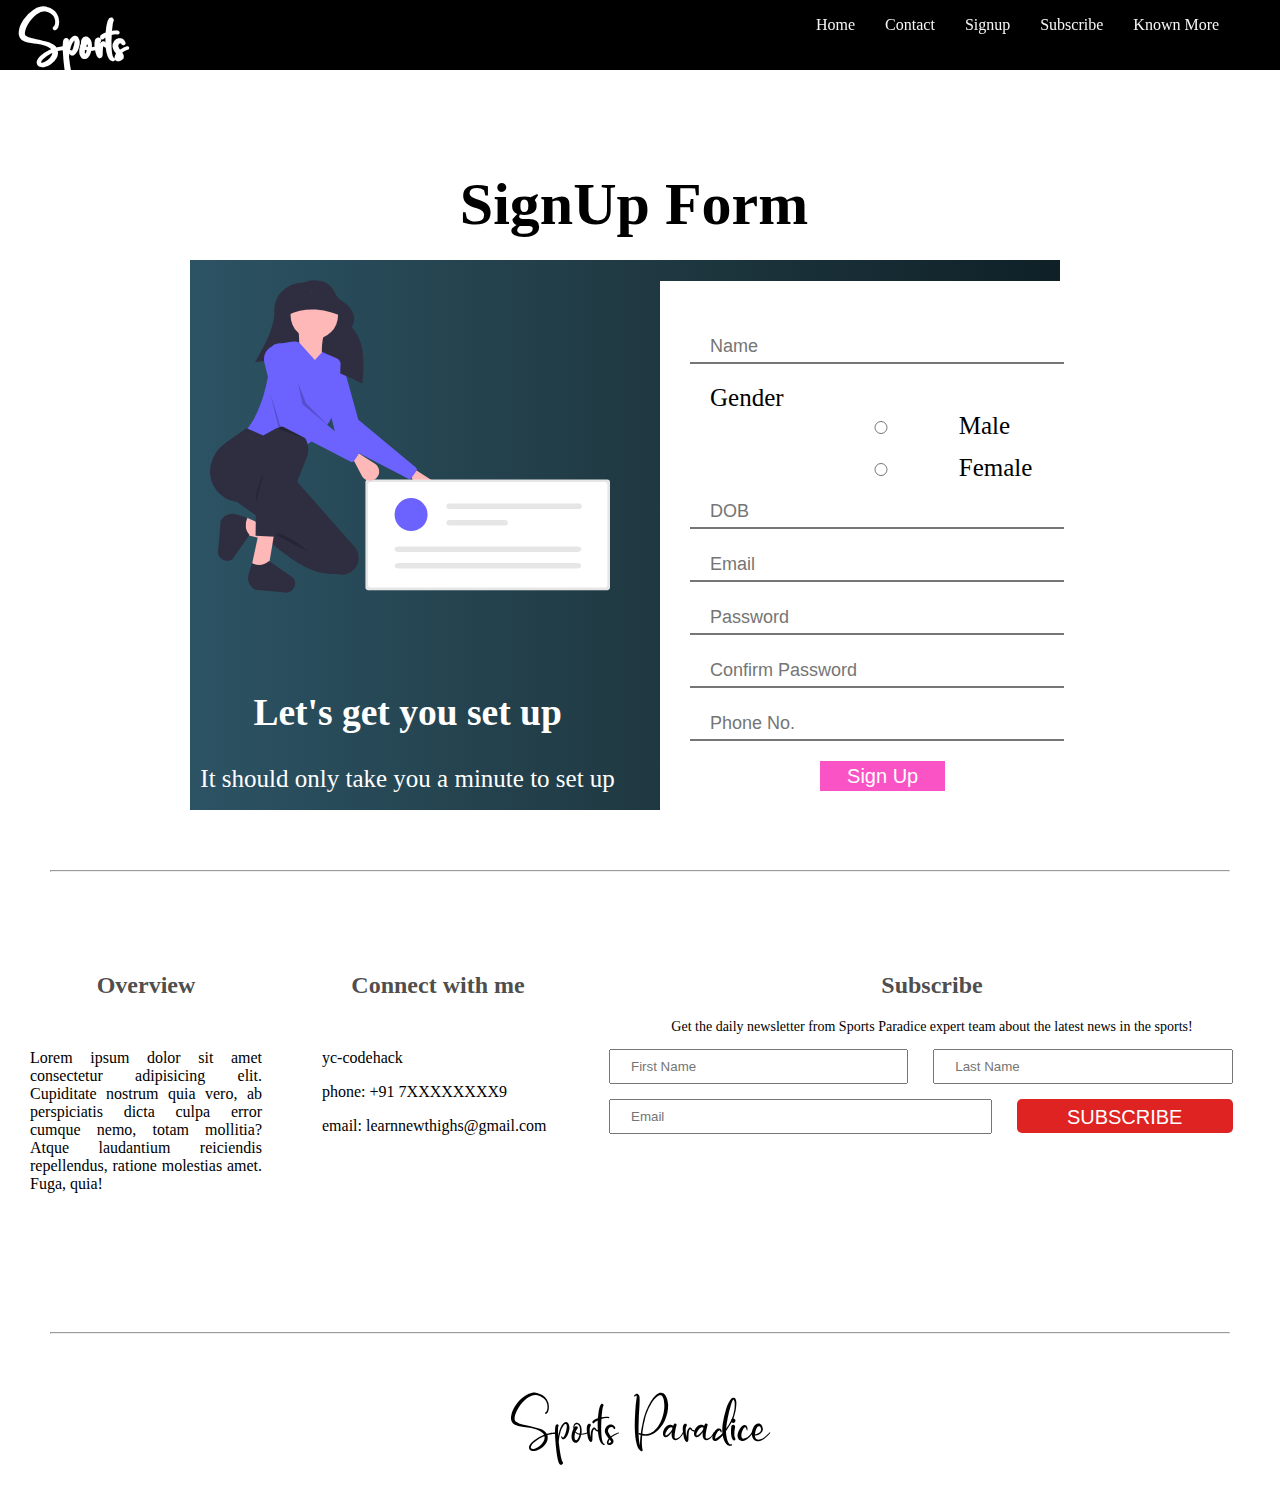
<file: website/sports_blog/forms.html>
<!DOCTYPE html>
<html lang="en">
<head>
    <meta charset="UTF-8">
    <meta name="viewport" content="width=device-width, initial-scale=1.0">
    <link rel="stylesheet" type="text/css" href="./CSS/style1.css">
    <title>Webpage</title>
</head>
<body>

    <header>
        <nav>
            <div id="logo">
                <h3>
                    <a href="./index.html" target="_self">Sports Paradice</a>
                </h3>
            </div>       
        
            <!-- This section contain links-->
        
            <div id="nav-links">
                <ul id="main-nav-links">
                    <li>
                        <a href="./index.html" target="_self" class="main-link">Home</a>
                    </li>
                    <li>
                        <a href="#contact" target="_self" class="main-link">Contact</a>
                    </li>
                    <li>
                        <a href="./forms.html" target="_self" class="main-link">Signup</a>
                    </li>
                    <li>
                        <a href="#subscribe" target="_self" class="main-link">Subscribe</a>
                    </li>
                    <l1>
                        <a href="https://www.google.com" target="_blank" class="main-link">Known More</a>
                    </l1>
                </ul>                   
            </div>    
        </nav=>
    </header>


    <div id="signup-section">
        <div id="signup-head">
            <h2>SignUp Form</h2>
        </div>
        <div id="signup-content">
            <div id="signup-area">
                <div id="signup-img">
                    <svg id="a47b648f-7673-4c3a-92da-98a09c71f186" data-name="Layer 1" xmlns="http://www.w3.org/2000/svg" width="400" height="552.95428" viewBox="0 0 708.15203 552.95428"><path d="M642.25647,553.88858l0,0a16.30442,16.30442,0,0,1-25.5991-4.37508L601.576,520.55739l6-13L639.907,528.24918A16.30442,16.30442,0,0,1,642.25647,553.88858Z" transform="translate(-245.92398 -173.52286)" fill="#ffb8b8"/><path d="M597.01831,524.70959l-123.628-64.20987a4.526,4.526,0,0,1-2.30669-2.92663l-26.818-108.08483a25.94446,25.94446,0,0,1,16.61016-30.73579l6.4607-2.26124a11.15,11.15,0,0,1,14.42665,7.5398L508.196,419.18944a4.526,4.526,0,0,0,1.47322,2.27377l100.728,83.46031a4.526,4.526,0,0,1,.84768,6.04091l-8.40509,12.28435A4.526,4.526,0,0,1,597.01831,524.70959Z" transform="translate(-245.92398 -173.52286)" fill="#6c63ff"/><polygon points="114.652 463.035 61.652 450.035 64.652 420.035 117.652 444.035 114.652 463.035" fill="#ffb8b8"/><path d="M515.576,356.55739c-59.96045-31.5672-122.72528-47.41989-190-38,20.27892-34.36874,35.34052-66.14389,34.33341-89.93126-.658-15.5426,5.86829-30.63,18.36924-39.88911a56.84089,56.84089,0,0,1,33.876-11.17963h.00008a46.55037,46.55037,0,0,1,34.47968-1.37084c9.73806,3.4387,17.08858,11.27847,21.029,20.82454,2.3,5.572,7.25131,10.45334,14.4338,14.75343a40.503,40.503,0,0,1,15.62811,16.32735c4.731,9.41586,5.05674,18.89432-1.14373,28.46553C519.79922,280.94869,519.86416,317.60039,515.576,356.55739Z" transform="translate(-245.92398 -173.52286)" fill="#2f2e41"/><path d="M502.20726,684.1999l0,0a29.84274,29.84274,0,0,1-33.53337,8.789c-44.09519,4.07684-79.82914-26.95892-118.09784-56.43158l9-24-75-53,32-20,69-26L501.676,645.37009A29.84272,29.84272,0,0,1,502.20726,684.1999Z" transform="translate(-245.92398 -173.52286)" fill="#2f2e41"/><circle cx="184.65203" cy="62.03453" r="42" fill="#ffb8b8"/><path d="M450.576,326.55739l-49,5c2.62915-28.64948,3.66418-55.08618,0-75h49C441.27,288.26305,442.08658,310.86171,450.576,326.55739Z" transform="translate(-245.92398 -173.52286)" fill="#ffb8b8"/><path d="M388.576,483.55739l-80-43c28.85226-33.44729,41.05336-85.66159,46.73109-145.22817.96013-10.0729,8.6649-9.7294,18.76891-10.27183,10.66472-.57253,21.14718-6.21792,30.5-.5l27,30,13-14,25.54466,10.94771a11.75625,11.75625,0,0,1,6.69368,13.96177c-.47485,48.18238-6.31159,90.52762-31.23834,112.09052l-21,22Z" transform="translate(-245.92398 -173.52286)" fill="#6c63ff"/><path d="M420.576,654.55739s-38.15824-35.578-64.07912-33.789" transform="translate(-245.92398 -173.52286)" opacity="0.2"/><polygon points="113.249 451.016 104.195 504.831 74.055 504.053 86.152 447.535 113.249 451.016" fill="#ffb8b8"/><path d="M380.47388,726.46958h0a16.48169,16.48169,0,0,1-5.65167-.81852l-48.639-4.08822a22.89518,22.89518,0,0,1-11.54272-28.43272l5.43554-19.07273c10.09317,5.29327,20.59433,4.54089,30.5-3.5l43.00528,30.13737A16.48164,16.48164,0,0,1,380.47388,726.46958Z" transform="translate(-245.92398 -173.52286)" fill="#2f2e41"/><path d="M259.91755,654.12128v0a16.48171,16.48171,0,0,1,.81852-5.65168l4.08822-48.639A22.89518,22.89518,0,0,1,293.257,588.28788l19.07273,5.43554c-5.29328,10.09317-4.54089,20.59433,3.5,30.5l-30.13737,43.00529A16.48164,16.48164,0,0,1,259.91755,654.12128Z" transform="translate(-245.92398 -173.52286)" fill="#2f2e41"/><path d="M361.576,627.55739l-35-2,1-61-23.79827,1.373c-34.92391,2.01484-63.29685-29.00022-56.96457-63.40431q.19558-1.06264.43034-2.13009a65.87538,65.87538,0,0,1,27.08054-39.68416l36.252-25.15442,29.5,12.5,23.374-12.54832a40.56113,40.56113,0,0,1,39.6818,4.54348l0,0a40.56115,40.56115,0,0,1,13.84914,47.75182Z" transform="translate(-245.92398 -173.52286)" fill="#2f2e41"/><path d="M341.576,513.55739s-16,32-14,51" transform="translate(-245.92398 -173.52286)" opacity="0.2"/><polygon points="155.152 179.535 163.913 219.737 217.152 265.535 170.152 217.535 155.152 179.535" opacity="0.2"/><polygon points="106.152 198.535 122.152 263.535 169.152 280.535 125.152 258.535 106.152 198.535" opacity="0.2"/><path d="M481.076,238.05739c-30.95465-14.24144-65.95127-18.30191-97-3l4-36,68-11Z" transform="translate(-245.92398 -173.52286)" fill="#2f2e41"/><path d="M526.076,526.05739a5.00588,5.00588,0,0,0-5,5v186a5.00588,5.00588,0,0,0,5,5h423a5.00589,5.00589,0,0,0,5-5v-186a5.00589,5.00589,0,0,0-5-5Z" transform="translate(-245.92398 -173.52286)" fill="#e6e6e6"/><path d="M531.076,530.55739a5.50685,5.50685,0,0,0-5.5,5.5v176a5.50685,5.50685,0,0,0,5.5,5.5h413a5.50685,5.50685,0,0,0,5.5-5.5v-176a5.50685,5.50685,0,0,0-5.5-5.5Z" transform="translate(-245.92398 -173.52286)" fill="#fff"/><path d="M540.25647,523.88858l0,0a16.30442,16.30442,0,0,1-25.5991-4.37508L499.576,490.55739l6-13L537.907,498.24918A16.30442,16.30442,0,0,1,540.25647,523.88858Z" transform="translate(-245.92398 -173.52286)" fill="#ffb8b8"/><path d="M495.01831,494.70959,371.39036,430.49972a4.526,4.526,0,0,1-2.30669-2.92663l-26.818-108.08483a25.94446,25.94446,0,0,1,16.61016-30.73579l6.4607-2.26124a11.15,11.15,0,0,1,14.42665,7.5398L406.196,389.18944a4.526,4.526,0,0,0,1.47322,2.27377l100.728,83.46031a4.526,4.526,0,0,1,.84768,6.04091l-8.40509,12.28435A4.526,4.526,0,0,1,495.01831,494.70959Z" transform="translate(-245.92398 -173.52286)" fill="#6c63ff"/><circle cx="355.97235" cy="414.71664" r="29.24319" fill="#6c63ff"/><path d="M669.43419,568.744a4.87387,4.87387,0,0,0,0,9.74773h229.768a4.87386,4.87386,0,1,0,0-9.74773Z" transform="translate(-245.92398 -173.52286)" fill="#e6e6e6"/><path d="M669.43419,597.98723a4.87386,4.87386,0,0,0,0,9.74773H768.304a4.87387,4.87387,0,1,0,0-9.74773Z" transform="translate(-245.92398 -173.52286)" fill="#e6e6e6"/><path d="M579.466,644.73862c-3.70745,0-6.72444,2.18671-6.72444,4.87387s3.017,4.87386,6.72444,4.87386h317.0091c3.70744,0,6.72443-2.18671,6.72443-4.87386s-3.017-4.87387-6.72443-4.87387Z" transform="translate(-245.92398 -173.52286)" fill="#e6e6e6"/><path d="M579.466,673.98181c-3.70745,0-6.72444,2.18672-6.72444,4.87387s3.017,4.87387,6.72444,4.87387h317.0091c3.70744,0,6.72443-2.18672,6.72443-4.87387s-3.017-4.87387-6.72443-4.87387Z" transform="translate(-245.92398 -173.52286)" fill="#e6e6e6"/></svg>
                </div>
                <div id="signup-text">
                    <h2>Let's get you set up</h2>
                     <p>It should only take you a minute to set up</p>
                </div>
                
            </div>
           
            <div id="signup-form">
                <form>
                    <input type="text" id="signup-name" name="signup-name" placeholder="Name" required>
                    
                    <label>Gender</label>
                    <br>
                    <input type="radio" id="signup-male" name="gender" value="male">
                    <label for="signup-male">Male</label>
                    <br>
                    <input type="radio" id="signup-female" name="gender" value="Female">
                    <label for="signup-female">Female</label>
                    <br>

                    <!-- <input type="date" id="signup-dob" name="signup-dob" placeholder="Date of Birth" required> -->
                    <input type="text" id="signup-dob" placeholder="DOB" name="signup-dob" onfocus="(this.type='Date')" onblur="(this.type='Text')">

                    <input type="email" id="signup-email" name="signup-email" placeholder="Email" required>
                   
                    <input type="password" id="signup-passw" name="signup-passw" placeholder="Password" required>
                    <input type="password" id="signup-cnf-passw" name="signup-cnf-passw" placeholder="Confirm Password" required>
                   
                    <input type="text" id="signup-phone" name="signup-phone" placeholder="Phone No." >
                   
                    <input type="submit" id="signup-submit" name="signup-submit" value="Sign Up">
                </form>
            </div>
        </div>
    </div>

    <hr style="margin: 50px;">

    <footer>
        <div id="about">
            <h2>Overview</h2>
            <p>
                Lorem ipsum dolor sit amet consectetur adipisicing elit. Cupiditate nostrum quia vero, ab perspiciatis dicta culpa error cumque nemo, totam mollitia? Atque laudantium reiciendis repellendus, ratione molestias amet. Fuga, quia!
            </p>
        </div>

        <div id="contact">
            <h2>Connect with me</h2>
            <p>yc-codehack</p>
            <p>phone: +91 7XXXXXXXX9</p>
            <p>email: learnnewthighs@gmail.com</p>
        </div>
        

        <div id="subscribe">
            <h2>Subscribe</h2>
            <p>Get the daily newsletter from Sports Paradice expert team about the latest news in the sports!</p>
            <form id="sub-form">
                <input type="text" id="sub-fname" name="sub-fname" placeholder="First Name" required>
                <input type="text" id="sub-lname" name="sub-lname" placeholder="Last Name" required>
                <input type="email" id="sub-email" name="sub-email" placeholder="Email" required>
                <input type="submit" id="sub-submit" name="sub-submit" value="Subscribe">
            </form>
        </div>
    </footer>

    <hr style="margin: 50px;">

    <div id="logo-end">
        Sports Paradice
    </div>

</body>
</html>
</file>
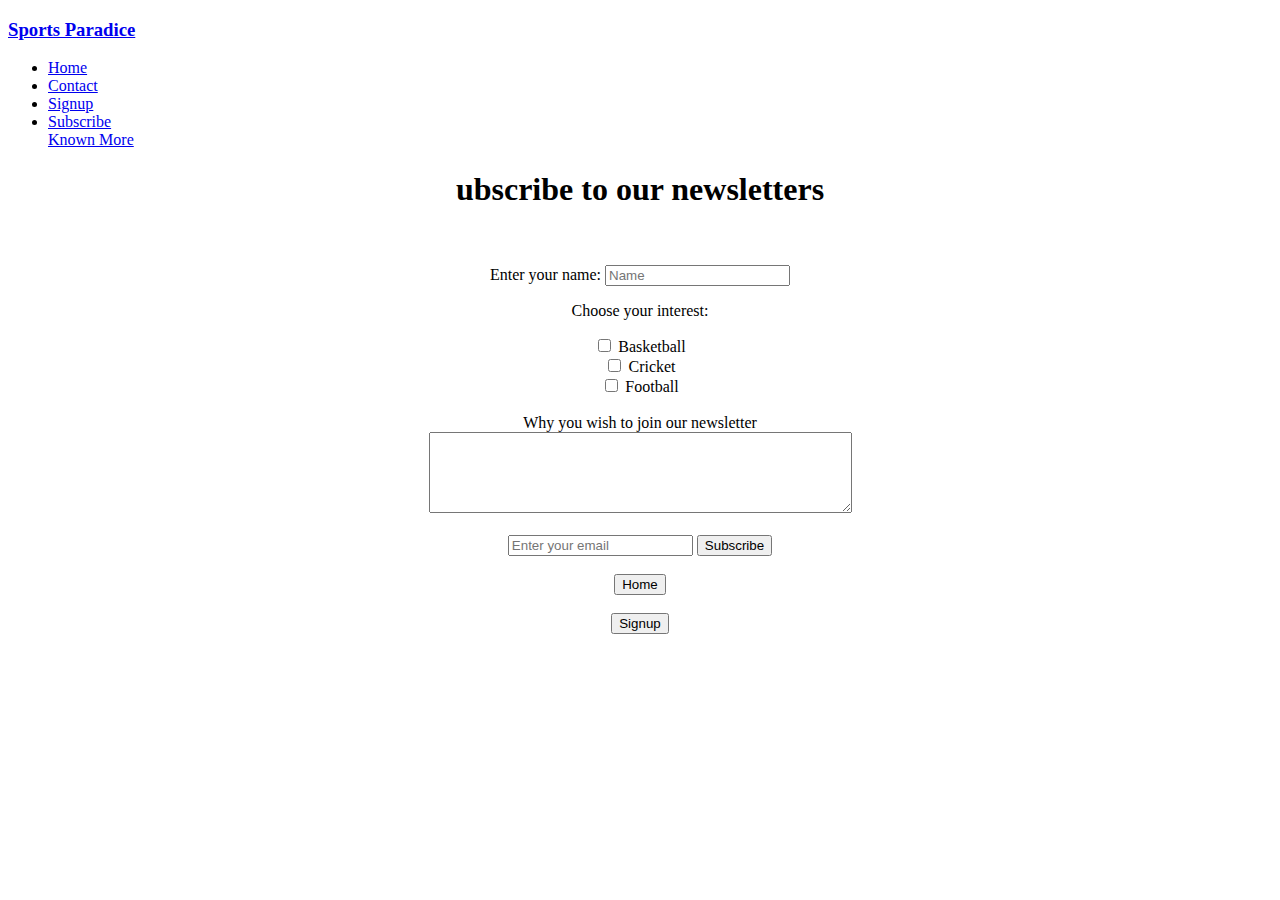
<file: website/sports_blog/subscription/subcribe.html>
<!DOCTYPE html>
<html dir="ltr" lang="en">
    
    <head>
        <meta charset="UTF-8"> <!-- UTF-8 is a human readable standard-->
        <meta name="viewport" content="width=device-width, initial-scale=1.0">
        <title>Subcribe Page</title>
    </head>

    <body>

        <header id="head">
            <div id="logo">
                <h3>
                    <!-- AAA -->
                    <a href="./index.html" target="_self">Sports Paradice</a>
                </h3>
            </div>       
            <!-- This section contain links-->
            <nav id="main-nav">
                <ul class="main-nav-links">
                    <li>
                        <a href="./index.html" target="_self" class="main-link">Home</a>
                    </li>
                    <li>
                        <a href="#contact" target="_self" class="main-link">Contact</a>
                    </li>
                    <li>
                        <a href="./forms.html" target="_self" class="main-link">Signup</a>
                    </li>
                    <li>
                        <a href="#subscribe" target="_self" class="main-link">Subscribe</a>
                    </li>
                    <l1>
                        <a href="https://www.google.com" target="_blank" class="main-link">Known More</a>
                    </l1>
                </ul>     
            </nav>
        </header>


        <!--This section contain link to various pages-->
        <!-- <div id="header">
        <h1>Subcription Page</h1>
        <!-- <p>Go back to <a href="../index.html">Home Page</a></p>
        <p>Go back to <a href="../../../forms.html">Signup Page</a></p> -->
        <!-- <br>
        <hr>
        <br>
        </div> --> 
        <!--Main content-->
        <center>
        <div id="form">
            <div id="discription">
            <strong><h1>ubscribe to our newsletters</h1></strong>
            <br><br>

            <form>
            <label for="name">Enter your name:</label>
            <input type="text" id="name" placeholder="Name" required>
            <br>

            <p>Choose your interest:</p>
            <input type="checkbox" id="basketball" name="basketball" value="basketball">
            <label id="basketball">Basketball</label>
            <br>
            <input type="checkbox" id="cricket" name="cricket" value="cricket">
            <label id="cricket">Cricket</label>
            <br>
            <input type="checkbox" id="football" name="football" value="football">
            <label id="football">Football</label>
            <br><br>

            <label>Why you wish to join our newsletter</label>
            <br>
            <textarea id="reason" rows="5" cols="50"></textarea>
            <br><br>

            <input type="email" id="email" placeholder="Enter your email" required>
            <input type="submit" value="Subscribe">
            <br><br>
            </form>
        </div>
        <div id="other-button">
            <form action="../index.html">
                <input type="submit" id="home-page" value="Home">
            </form>
            <br>
            <form action="../../../forms.html">
                <input type="submit" id="signup-page" value="Signup">
            </form>
        </div>
        </center>

    </body>
</html>
</file>
<file: website/sports_blog/CSS/style1.css>
/* Custom font */
@font-face{
    font-family: DeerUp Shouttap;
    src: url(../fonts/DeerUp_Shouttap/DeerUp_Shouttap_Script.otf);
}


body{
    margin: 0 0 0 0;
}

/* nav panel start*/
header{
    margin: 0px 0px 0px 0px;
    width: 100%;
    height: 70px;
}

nav{
    position: fixed;
    margin: 0px 0px 0px 0px;
    background-color: black;
    width: 100%;
    height: 70px;
    z-index: 1;
}
 
#logo{
    margin-left: 20px;
    margin-top: -20px;
    float: left;
    width: 20%;
    height: 70px;
}

#logo h3 a{
    font-family: DeerUp Shouttap;
    color: white;
    text-decoration: none;
    font-size: 80px;
}

#nav-links{
    margin: 0 0 0 500px;
    float: left;
    height: 70px;
    width: fit-content;
    padding: 0 0 0 0;
}

#main-nav-links{
    display: flex;
    list-style: none;
    float: left;

    /* width: 20%; */
    height: fit-content;

}

.main-link{
    padding: 30px 30px 0px 0px;
    text-decoration: none;
    color: whitesmoke;
}
/* Nav panel ends  */


/* Banner start */
#banner{
    position: relative;
    margin: 0 0 0 0;
    width: 100%;
    height: 650px;
    background-image: url(../images/index/sports_banner_1.jpg);
    display: flex;
    vertical-align: middle;
    justify-content: center;
}

#intro{
    position: absolute;
    font-size: 30px; 
}

#intro h2,em{
    padding-top: 230px;
    color:white;
    margin: auto;
    font-size: 70px;
}


/* Football Banner start*/
#banner-football{
    position: relative;
    width: 100%;
    height: 650px;
    background-image: url(../images/football/football_banner_2.jpg);
    display: flex;
    justify-content: center;
}

#banner-football #intro{
    position: absolute;
    bottom: 0px;
    color: white;
    font-size: 70px;
}
/* Football Banner ends */

/* Cricket Banner starts */
#banner-cricket{
    position: relative;
    width: 100%;
    height: 650px;
    background-image: url(../images/cricket/cricket_banner_2.jpg);
    display: flex;
    justify-content: center;
}

#banner-cricket #intro{
    text-align: center;
    position: absolute;
    bottom: 0px;
    color: white;
    font-size: 70px;
}

/* Cricket Banner ends */


/* Basketball Banner starts */
#banner-basketball{
    position: relative;
    width: 100%;
    height: 650px;
    background-image: url(../images/basketball/basketball_banner_2.jpg);
    display: flex;
    justify-content: center;
}

#banner-basketball #intro{
    text-align: center;
    position: absolute;
    bottom: 0px;
    color: white;
    font-size: 70px;
}
/* Basketball Banner ends */

/* Banner ends */


/* 2nd nav start*/
#sec-nav{
    width: 100%;
    height: 50px;
    background: #232526; /* fallback for old browsers */
    background: -webkit-linear-gradient(to right, #232526, #414345); /* Chrome 10-25, Safari 5.1-6 */
    background: linear-gradient(to right, #232526, #414345); /* W3C, IE 10+/ Edge, Firefox 16+, Chrome 26+, Opera 12+, Safari 7+ */
}

.sec-nav-links{
    display: flex;
    float: left;
    padding-left: 165px;
    padding-right: 160px;
   /* padding-left: 250px; */
    padding-top: 10px;
    padding-bottom: 5px;
    border-right: white solid;
    cursor: pointer;

}

.sec-link{
    color: white;
    text-decoration: unset;
    font-size: 30px;
}
/* 2nd nav ends */


/* main start*/
#main-heading{
    /* display: inline-block; */
    width: 100%;
    font-size: 40px;
    text-align: center;
}

main ol{
    display: grid;
    grid-template-columns: repeat(3,minmax(200px,400px));
    grid-template-rows: repeat(3,500px);
    list-style: none;
    
}

#index_ol{
    display: grid;
    grid-template-columns: repeat(3,minmax(200px,400px));
    grid-template-rows: repeat(2,500px);
    list-style: none;
}

main ol li{
    margin: 25px 25px;
    
}

#blog-content-football{
    grid-column: 1/3;
    grid-row: 1/2;
    position: relative;
    background-image: url(../images/index/football_1.jpg);
    background-size: cover;
    list-style: none;
}


#blog-content-cricket{
    grid-column: 3/4;
    grid-row: 1/2;
    position: relative;
    background-image: url(../images/index/cricket_1.webp);
    background-size: cover;
    list-style: none;
}

#blog-content-basketball{
    grid-column: 1/4;
    grid-row: 2/3;
    position: relative;
    background-image: url(../images/index/basketball_1.webp);
    background-size: cover;
    list-style: none;
}

.blog-text{
    position: absolute;
    bottom: 0px;
    /* margin-top: 320px; */
    /* margin-left: 10%;
    margin-right: 10%; */
    width: 100%;
    height: 180px;
    background-color: rgba(255, 255, 255, 0.795);
    /* font-size: 20px; */
    text-align: center;
    list-style: none;
    overflow: hidden;

}
.blog-text h3{
    font-size: 25px;
    background-color: lightgoldenrodyellow;
}

.blog-text a{
    text-decoration: none;
    color: black;
}

.blog-text-2{
    display: hidden;
    width: 100%;
    height: 500px;
}


/* Football main start */
#blog-content-football-1{
    grid-column: 1/2;
    position: relative;
    background-image: url(../images/football/football_blog_1.jpg);
    background-size: cover;
    justify-content: center;
}
#blog-content-football-2{
    grid-column: 2/4;
    position: relative;
    background-image: url(../images/football/football_blog_2.jpg);
    background-size: cover;
    justify-content: center;
}
#blog-content-football-3{
    grid-row: 3/4;
    grid-column: 1/2;
    position: relative;
    background-image: url(../images/football/football_blog_3.jpg);
    background-size: cover;
    justify-content: center;
}
#blog-content-football-4{
    grid-row: 3/4;
    grid-column: 2/4;
    position: relative;
    background-image: url(../images/football/football_blog_4.jpg);
    background-size: cover;
    justify-content: center;
}
#blog-content-football-5{
    grid-row: 2/3;
    grid-column: 1/4;
    position: relative;
    background-image: url(../images/football/football_blog_5.jpg);
    background-size: cover;
    justify-content: center;
}    
/* Football main end */

/* Cricket main start */
#blog-content-cricket-1{
    grid-row: 1/2;
    grid-column: 1/2;
    position: relative;
    background-image: url(../images/cricket/cricket_blog_1.jpg);
    background-size: 100% 100%; 
    justify-content: center;
}
#blog-content-cricket-2{
    grid-row: 1/2;
    grid-column: 2/4;
    position: relative;
    background-image: url(../images/cricket/cricket_blog_2.jpg);
    background-size: 100% 100%; 
    justify-content: center;
}
#blog-content-cricket-3{
    grid-row: 2/4;
    grid-column: 1/3;
    position: relative;
    background-image: url(../images/cricket/cricket_blog_3.jpg);
    background-size: 100% 100%; 
    justify-content: center;
}
#blog-content-cricket-4{
    grid-row: 2/3;
    grid-column: 3/4;
    position: relative;
    background-image: url(../images/cricket/cricket_blog_4.jpg);
    background-size: 100% 100%; 
    justify-content: center;
}
#blog-content-cricket-5{
    grid-row: 3/4;
    grid-column: 3/4;
    position: relative;
    background-image: url(../images/cricket/cricket_blog_5.jpg);
    background-size: 100% 100%; 
    justify-content: center;
}
/* Cricket main ends */

/* Basketball main starts */
#blog-content-basketball-1{
    grid-row: 1/2;
    grid-column: 1/2;
    position: relative;
    background-image: url(../images/basketball/basketball_blog_1.jpg);
    background-size: 100% 100%; 
    justify-content: center;
}
#blog-content-basketball-2{
    grid-row: 1/2;
    grid-column: 2/4;
    position: relative;
    background-image: url(../images/basketball/basketball_blog_2.jpg);
    background-size: 100% 100%; 
    justify-content: center;
}
#blog-content-basketball-3{
    grid-row: 2/3;
    grid-column: 1/3;
    position: relative;
    background-image: url(../images/basketball/basketball_blog_3.jpg);
    background-size: 100% 100%; 
    justify-content: center;
}
#blog-content-basketball-4{
    grid-row: 2/3;
    grid-column: 3/4;
    position: relative;
    background-image: url(../images/basketball/basketball_blog_4.jpg);
    background-size: 100% 100%; 
    justify-content: center;
}
#blog-content-basketball-5{
    grid-row: 3/4;
    grid-column: 2/3;
    position: relative;
    background-image: url(../images/basketball/basketball_blog_5.jpg);
    background-size: 100% 100%; 
    justify-content: center;
}
/* Basketball main ends */
/* main ends */


/* footer start */
footer{
    display: flex;
}

#about{
    float: left;
    width: 20%;
    height: 300px;
    /* border: black SOLID 1px; */
    text-align: justify;
    /* margin: 10px; */
    padding: 30px;
}

#about h2{
    text-align: center;
    color: rgba(41, 38, 38, 0.835);
    padding-bottom: 30px;

}

#contact{
    float: left;
    width: 20%;
    height: 300px;
    /* border: black SOLID 1px; */
    /* margin: 20px; */
    text-align: justify;
    padding: 30px;

}

#contact h2{
    text-align: center;
    color: rgba(41, 38, 38, 0.835);
    padding-bottom: 30px;
}

#subscribe{
    float: left;
    width: 60%;
    height: 300px;
    /* border: black SOLID 1px; */
    /* margin: 20px; */
    text-align: justify;
    padding-top: 30px;

}

#subscribe h2{
    text-align: center;
    color: rgba(41, 38, 38, 0.835);
}

#subscribe p{
    font-size: 14px;
    text-align: center;
}

#sub-form input[type=text]{
    float: left;
    margin-left: 25px;
    margin-bottom: 15px;
    width: 43%;
    padding: 8px 20px;
    box-sizing: border-box;
}

#sub-form input[type=email]{
    width: 55%;
    float: left;
    margin-left: 25px;
    padding: 8px 20px;
    box-sizing: border-box;
}

#sub-form input[type=submit]{
    margin-left: 25px;
    width: 31%;
    height: 34px;
    border: none;
    font-size: 20px;
    text-transform: uppercase;
    background-color: rgb(223, 35, 35);
    color: white;
    cursor: pointer;
    border-radius: 5px;
    padding-top: 4px;
}

#sub-form input[type=submit]:hover{
    background: #EB5757;  /* fallback for old browsers */
background: -webkit-linear-gradient(to right, #000000, #EB5757);  /* Chrome 10-25, Safari 5.1-6 */
background: linear-gradient(to right, #000000, #EB5757); /* W3C, IE 10+/ Edge, Firefox 16+, Chrome 26+, Opera 12+, Safari 7+ */

}

#logo-end{
    width: 100%;
    font-family: DeerUp Shouttap;
    color: black;
    font-size: 80px;
    text-align: center;
}
/* footer ends */

/* Signup form starts */
#signup-section{
    /* background-color: teal; */
    width: 85%;
    height: 650px;
    margin-left: 90px;
    /* margin-top: -50px; */
    padding-top: 100px;
    /* border: black solid; */
    
}

#signup-head{
    /* border: purple solid; */
    width: 100%;
    height: 70px;
    text-align: center;
    font-size: 40px;
    /* margin-top: 200px; */
}

#signup-head h2{
    margin-top: 0px;
}

#signup-content{
    margin: 20px;
    margin-left: 100px;
    width: 80%;
    height: 550px;
    background-color: whitesmoke;
    /* border: yellow solid; */
    background: #0F2027;  /* fallback for old browsers */
    background: -webkit-linear-gradient(to right, #2C5364, #203A43, #0F2027);  /* Chrome 10-25, Safari 5.1-6 */
    background: linear-gradient(to right, #2C5364, #203A43, #0F2027); /* W3C, IE 10+/ Edge, Firefox 16+, Chrome 26+, Opera 12+, Safari 7+ */

}

#signup-img{
    /* float: left; */
    height: 300px;
    width: 50%;
    padding-top: 100px;
    /* margin-top: -100px; */
    /* background-color: cyan; */
}

#signup-img svg{
    margin-top: -200px;
    margin-left: 20px;
}

#signup-text{
    /* margin-top: 100px; */
    /* padding-top: 40px; */
    text-align: center;
    height: 140px;
    width: 50%;
    font-size: 25px; 
    color: white;
}

#signup-form{
    /* float: left; */
    width: 48%;
    height: 490px;
    margin-left: 470px;
    margin-top: -550px;
    padding-top: 50px;
    background-color: white;
}

#signup-form input[type=text]{
    margin-left: 30px ;
    margin-bottom: 20px;
    width: 80%;
    padding: 5px  20px;
    border-style: hidden;
    border-bottom-style: solid;
    font-size: 18px;
}

#signup-form label{
    margin-left: 50px;
    font-size: 25px;
}

#signup-form input[type=radio]{
    margin-left: 200px ;
    margin-bottom: 20px;
    width: 10%;

}

#signup-form input[type=date]{
    margin-left: 30px ;
    margin-bottom: 20px;
    width: 80%;
    padding: 5px  20px;
    border-style: hidden;
    border-bottom-style: solid;
    font-size: 16px;

}

#signup-form input[type=email]{
    margin-left: 30px ;
    margin-bottom: 20px;
    width: 80%;
    padding: 5px  20px;
    border-style: hidden;
    border-bottom-style: solid;
    font-size: 18px;
}

#signup-form input[type=password]{
    margin-left: 30px ;
    margin-bottom: 20px;
    width: 80%;
    padding: 5px  20px;
    border-style: hidden;
    border-bottom-style: solid;
    font-size: 18px;
}

#signup-form input[type=submit]{
    width: 30%;
    height: 30px;
    margin-left: 160px;
    font-weight: lighter;
    font-size: 20px;
    background-color: #f953c6;
    border: none;
    color: white;
}
/* Signup form ends */
</file>
